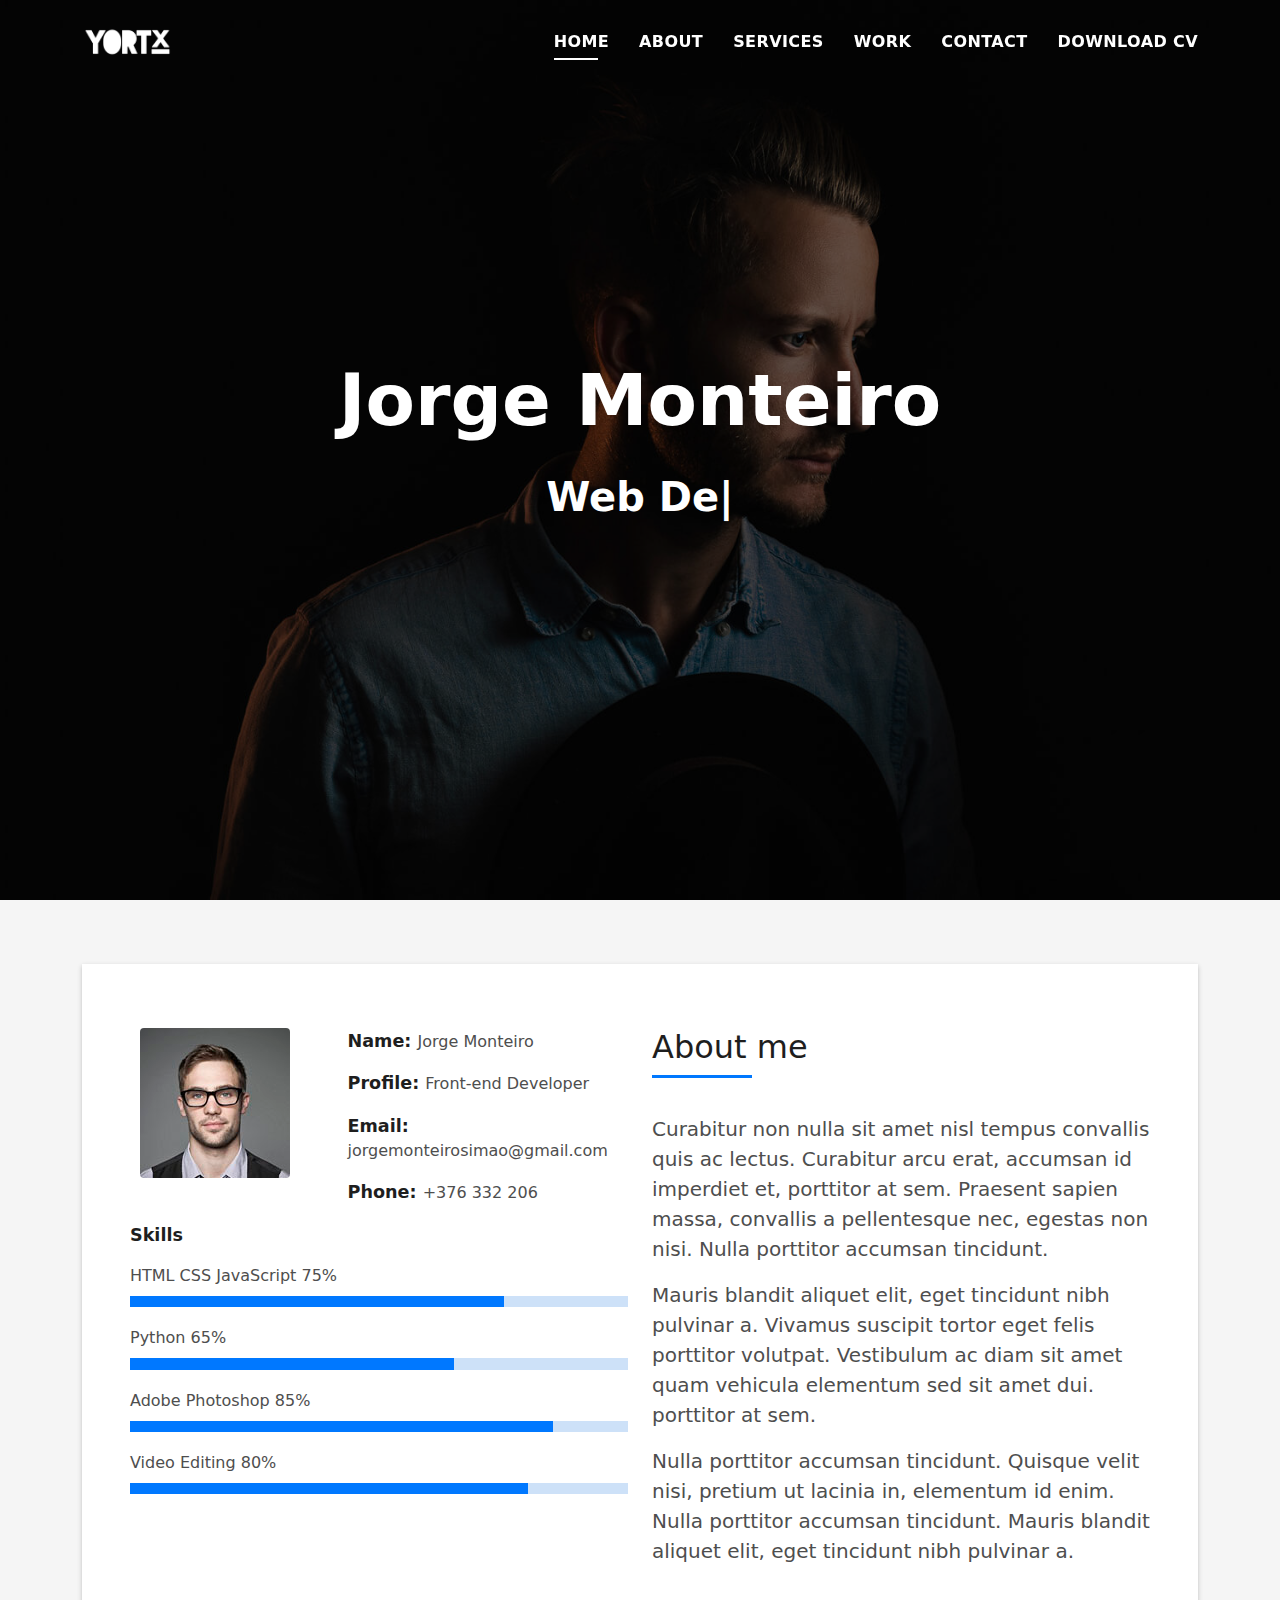
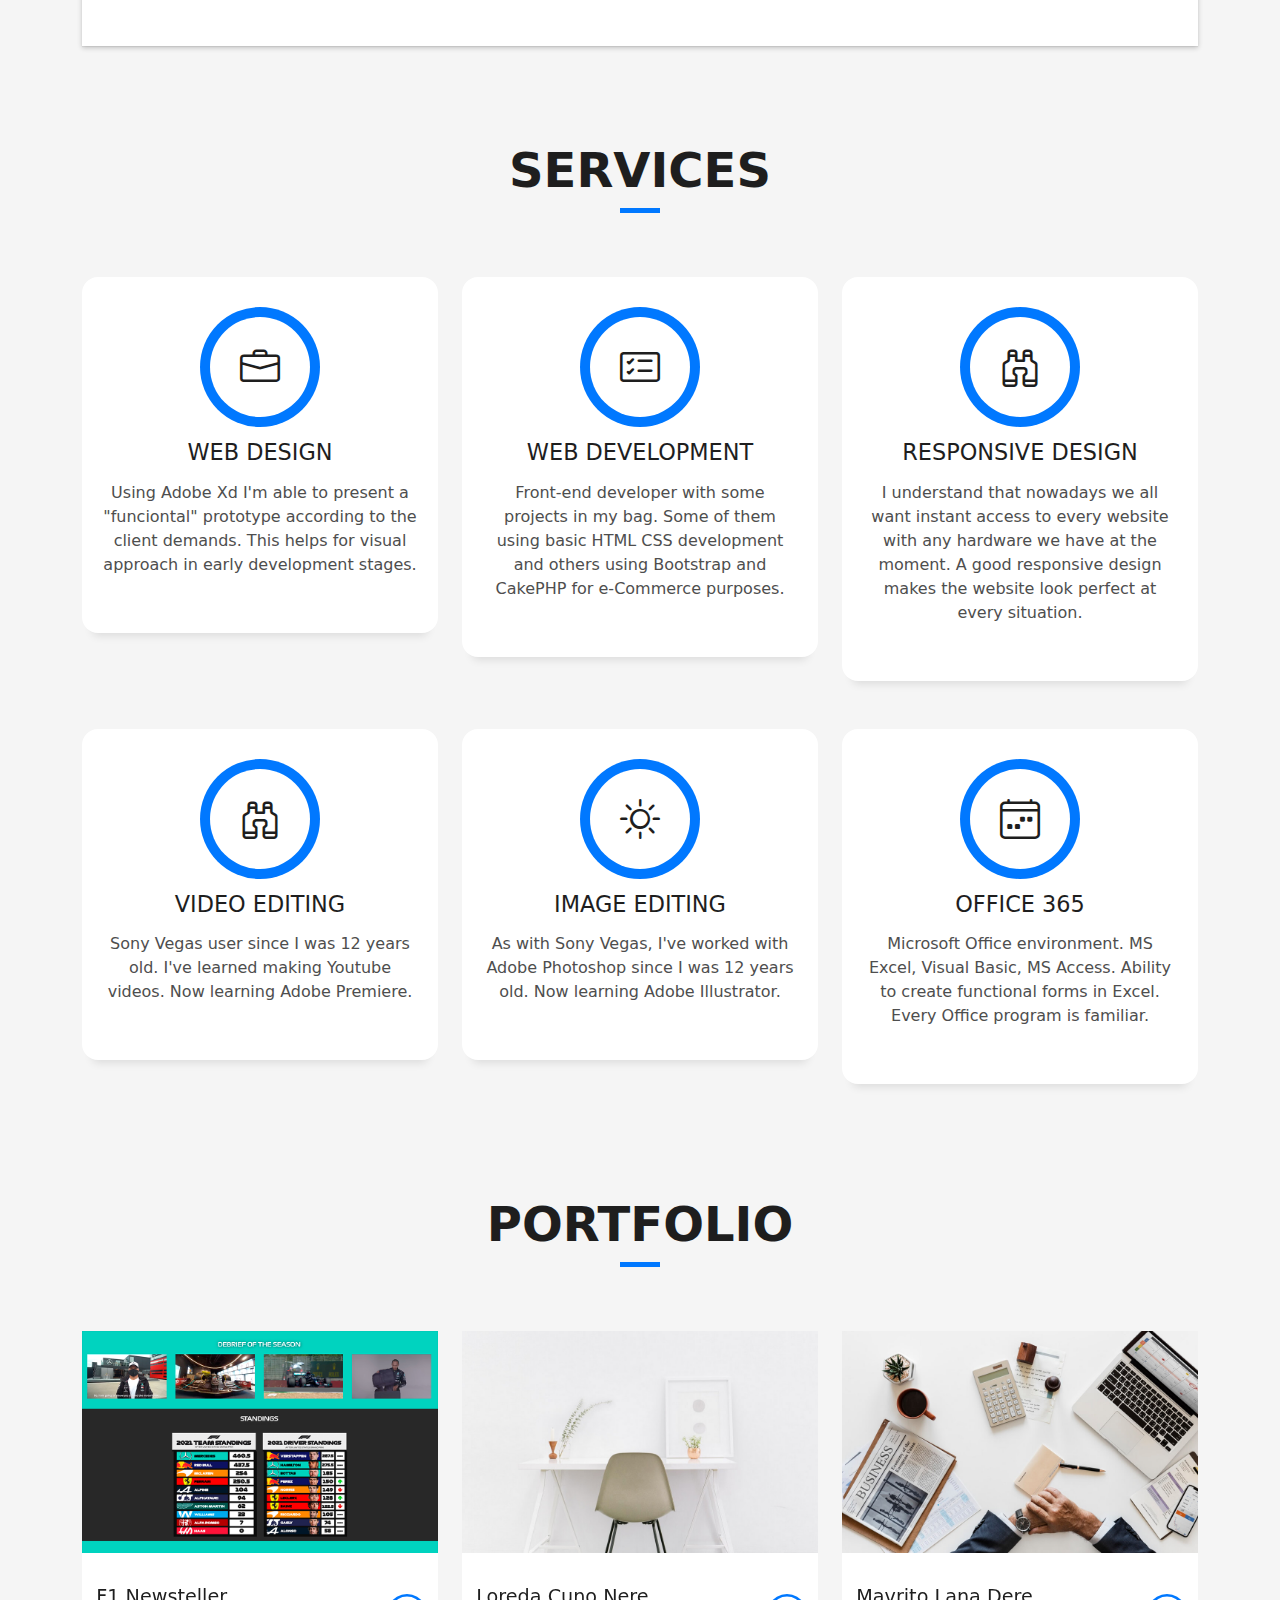
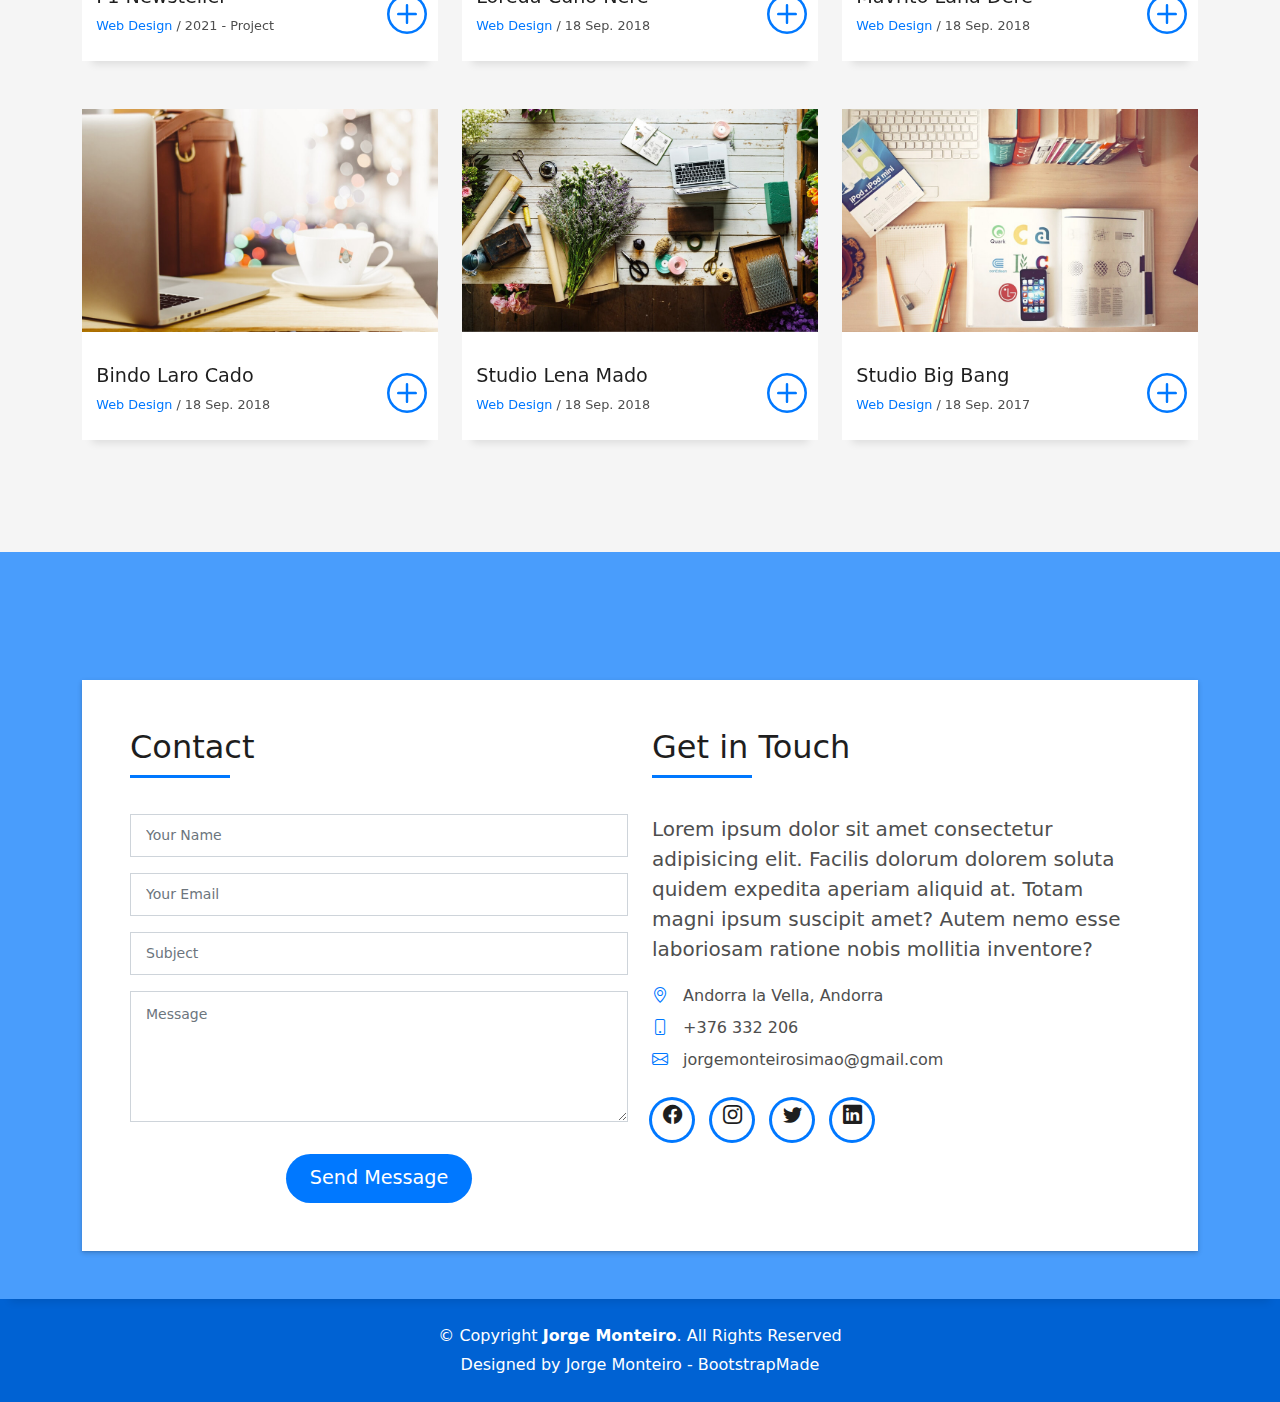
<file: DevFolio/index.html>
<!DOCTYPE html>
<html lang="en">

<head>
  <meta charset="utf-8">
  <meta content="width=device-width, initial-scale=1.0" name="viewport">

  <title>Jorge Monteiro</title>
  <meta content="" name="description">
  <meta content="" name="keywords">

  <!-- Favicons -->
  <link href="assets/img/favicon.png" rel="icon">
  <link href="assets/img/apple-touch-icon.png" rel="apple-touch-icon">

  <!-- Vendor CSS Files -->
  <link href="assets/vendor/bootstrap/css/bootstrap.min.css" rel="stylesheet">
  <link href="assets/vendor/bootstrap-icons/bootstrap-icons.css" rel="stylesheet">
  <link href="assets/vendor/glightbox/css/glightbox.min.css" rel="stylesheet">
  <link href="assets/vendor/swiper/swiper-bundle.min.css" rel="stylesheet">

  <!-- Template Main CSS File -->
  <link href="assets/css/style.css" rel="stylesheet">

  <!-- =======================================================
  * Template Name: DevFolio - v4.7.1
  * Template URL: https://bootstrapmade.com/devfolio-bootstrap-portfolio-html-template/
  * Author: BootstrapMade.com
  * License: https://bootstrapmade.com/license/
  ======================================================== -->
</head>

<body>

  <!-- ======= Header ======= -->
  <header id="header" class="fixed-top">
    <div class="container d-flex align-items-center justify-content-between">

      <h1 class="logo"><a href="index.html"><img src="assets/img/logo-white.png" alt=""></a></h1>
      <!-- Uncomment below if you prefer to use an image logo -->
      <!-- <a href="index.html" class="logo"><img src="assets/img/logo.png" alt="" class="img-fluid"></a>-->

      <nav id="navbar" class="navbar">
        <ul>
          <li><a class="nav-link scrollto active" href="#hero">Home</a></li>
          <li><a class="nav-link scrollto" href="#about">About</a></li>
          <li><a class="nav-link scrollto" href="#services">Services</a></li>
          <li><a class="nav-link scrollto " href="#work">Work</a></li>
          <li><a class="nav-link scrollto" href="#contact">Contact</a></li>
          <li><a class="nav-link" href="cvjms.pdf" download="CV Jorge Monteiro">Download CV</a></li>
        </ul>
        <i class="bi bi-list mobile-nav-toggle"></i>
      </nav><!-- .navbar -->

    </div>
  </header><!-- End Header -->

  <!-- ======= Hero Section ======= -->
  <div id="hero" class="hero route bg-image" style="background-image: url(assets/img/hero-bg.jpg)">
    <div class="overlay-itro"></div>
    <div class="hero-content display-table">
      <div class="table-cell">
        <div class="container">
          <!--<p class="display-6 color-d">Hello, world!</p>-->
          <h1 class="hero-title mb-4">Jorge Monteiro</h1>
          <p class="hero-subtitle"><span class="typed" data-typed-items="Web Developer, UI/UX Design"></span></p>
          <!-- <p class="pt-3"><a class="btn btn-primary btn js-scroll px-4" href="#about" role="button">Learn More</a></p> -->
        </div>
      </div>
    </div>
  </div><!-- End Hero Section -->

  <main id="main">

    <!-- ======= About Section ======= -->
    <section id="about" class="about-mf sect-pt4 route">
      <div class="container">
        <div class="row">
          <div class="col-sm-12">
            <div class="box-shadow-full">
              <div class="row">
                <div class="col-md-6">
                  <div class="row">
                    <div class="col-sm-6 col-md-5">
                      <div class="about-img">
                        <img src="assets/img/testimonial-2.jpg" class="img-fluid rounded b-shadow-a" alt="">
                      </div>
                    </div>
                    <div class="col-sm-6 col-md-7">
                      <div class="about-info">
                        <p><span class="title-s">Name: </span> <span>Jorge Monteiro</span></p>
                        <p><span class="title-s">Profile: </span> <span>Front-end Developer</span></p>
                        <p><span class="title-s">Email: </span> <span>jorgemonteirosimao@gmail.com</span></p>
                        <p><span class="title-s">Phone: </span> <span>+376 332 206</span></p>
                      </div>
                    </div>
                  </div>
                  <div class="skill-mf">
                    <p class="title-s">Skills</p>
                    <span>HTML CSS JavaScript</span> <span class="pull-right">75%</span>
                    <div class="progress">
                      <div class="progress-bar" role="progressbar" style="width: 75%;" aria-valuenow="75" aria-valuemin="0" aria-valuemax="100"></div>
                    </div>
                    <span>Python</span> <span class="pull-right">65%</span>
                    <div class="progress">
                      <div class="progress-bar" role="progressbar" style="width: 65%" aria-valuenow="65" aria-valuemin="0" aria-valuemax="100"></div>
                    </div>
                    <span>Adobe Photoshop</span> <span class="pull-right">85%</span>
                    <div class="progress">
                      <div class="progress-bar" role="progressbar" style="width: 85%" aria-valuenow="85" aria-valuemin="0" aria-valuemax="100"></div>
                    </div>
                    <span>Video Editing</span> <span class="pull-right">80%</span>
                    <div class="progress">
                      <div class="progress-bar" role="progressbar" style="width: 80%" aria-valuenow="80" aria-valuemin="0" aria-valuemax="100"></div>
                    </div>
                  </div>
                </div>
                <div class="col-md-6">
                  <div class="about-me pt-4 pt-md-0">
                    <div class="title-box-2">
                      <h5 class="title-left">
                        About me
                      </h5>
                    </div>
                    <p class="lead">
                      Curabitur non nulla sit amet nisl tempus convallis quis ac lectus. Curabitur arcu erat, accumsan id
                      imperdiet et, porttitor
                      at sem. Praesent sapien massa, convallis a pellentesque nec, egestas non nisi. Nulla
                      porttitor accumsan tincidunt.
                    </p>
                    <p class="lead">
                      Mauris blandit aliquet elit, eget tincidunt nibh pulvinar a. Vivamus suscipit tortor eget felis
                      porttitor volutpat. Vestibulum
                      ac diam sit amet quam vehicula elementum sed sit amet dui. porttitor at sem.
                    </p>
                    <p class="lead">
                      Nulla porttitor accumsan tincidunt. Quisque velit nisi, pretium ut lacinia in, elementum id enim.
                      Nulla porttitor accumsan
                      tincidunt. Mauris blandit aliquet elit, eget tincidunt nibh pulvinar a.
                    </p>
                  </div>
                </div>
              </div>
            </div>
          </div>
        </div>
      </div>
    </section><!-- End About Section -->

    <!-- ======= Services Section ======= -->
    <section id="services" class="services-mf pt-5 route">
      <div class="container">
        <div class="row">
          <div class="col-sm-12">
            <div class="title-box text-center">
              <h3 class="title-a">
                Services
              </h3>
              <div class="line-mf"></div>
            </div>
          </div>
        </div>
        <div class="row">
          <div class="col-md-4">
            <div class="service-box">
              <div class="service-ico">
                <span class="ico-circle"><i class="bi bi-briefcase"></i></span>
              </div>
              <div class="service-content">
                <h2 class="s-title">Web Design</h2>
                <p class="s-description text-center">
                  Using Adobe Xd I'm able to present a "funciontal" prototype according to the client demands. This helps for visual approach in early
                  development stages.
                </p>
              </div>
            </div>
          </div>
          <div class="col-md-4">
            <div class="service-box">
              <div class="service-ico">
                <span class="ico-circle"><i class="bi bi-card-checklist"></i></span>
              </div>
              <div class="service-content">
                <h2 class="s-title">Web Development</h2>
                <p class="s-description text-center">
                  Front-end developer with some projects in my bag. Some of them using basic HTML CSS development and others using Bootstrap and CakePHP
                  for e-Commerce purposes.
                </p>
              </div>
            </div>
          </div>
          <div class="col-md-4">
            <div class="service-box">
              <div class="service-ico">
                <span class="ico-circle"><i class="bi bi-binoculars"></i></span>
              </div>
              <div class="service-content">
                <h2 class="s-title">Responsive Design</h2>
                <p class="s-description text-center">
                  I understand that nowadays we all want instant access to every website with any hardware we have at the moment.
                  A good responsive design makes the website look perfect at every situation.
                </p>
              </div>
            </div>
          </div>
          <div class="col-md-4">
            <div class="service-box">
              <div class="service-ico">
                <span class="ico-circle"><i class="bi bi-binoculars"></i></span>
              </div>
              <div class="service-content">
                <h2 class="s-title">Video Editing</h2>
                <p class="s-description text-center">
                  Sony Vegas user since I was 12 years old. I've learned making Youtube videos. Now learning Adobe Premiere.
                </p>
              </div>
            </div>
          </div>
          <div class="col-md-4">
            <div class="service-box">
              <div class="service-ico">
                <span class="ico-circle"><i class="bi bi-brightness-high"></i></span>
              </div>
              <div class="service-content">
                <h2 class="s-title">Image Editing</h2>
                <p class="s-description text-center">
                  As with Sony Vegas, I've worked with Adobe Photoshop since I was 12 years old. Now learning Adobe Illustrator.
                </p>
              </div>
            </div>
          </div>
          <div class="col-md-4">
            <div class="service-box">
              <div class="service-ico">
                <span class="ico-circle"><i class="bi bi-calendar4-week"></i></span>
              </div>
              <div class="service-content">
                <h2 class="s-title">Office 365</h2>
                <p class="s-description text-center">
                  Microsoft Office environment. MS Excel, Visual Basic, MS Access. Ability to create functional forms in Excel. Every Office program is familiar.
                </p>
              </div>
            </div>
          </div>
        </div>
      </div>
    </section><!-- End Services Section -->

    <!-- ======= Portfolio Section ======= -->
    <section id="work" class="portfolio-mf sect-pt4 route">
      <div class="container">
        <div class="row">
          <div class="col-sm-12">
            <div class="title-box text-center">
              <h3 class="title-a">
                Portfolio
              </h3>
              <div class="line-mf"></div>
            </div>
          </div>
        </div>
        <div class="row">
          <div class="col-md-4">
            <div class="work-box">
              <a href="assets/img/f1.png" data-gallery="portfolioGallery" class="portfolio-lightbox">
                <div class="work-img">
                  <img src="assets/img/f1.png" alt="" class="img-fluid">
                </div>
              </a>
              <div class="work-content">
                <div class="row">
                  <div class="col-sm-8">
                    <h2 class="w-title">F1 Newsteller</h2>
                    <div class="w-more">
                      <span class="w-ctegory">Web Design</span> / <span class="w-date">2021 - Project</span>
                    </div>
                  </div>
                  <div class="col-sm-4">
                    <div class="w-like">
                      <a href="portfolio-details.html"> <span class="bi bi-plus-circle"></span></a>
                    </div>
                  </div>
                </div>
              </div>
            </div>
          </div>
          <div class="col-md-4">
            <div class="work-box">
              <a href="assets/img/work-2.jpg" data-gallery="portfolioGallery" class="portfolio-lightbox">
                <div class="work-img">
                  <img src="assets/img/work-2.jpg" alt="" class="img-fluid">
                </div>
              </a>
              <div class="work-content">
                <div class="row">
                  <div class="col-sm-8">
                    <h2 class="w-title">Loreda Cuno Nere</h2>
                    <div class="w-more">
                      <span class="w-ctegory">Web Design</span> / <span class="w-date">18 Sep. 2018</span>
                    </div>
                  </div>
                  <div class="col-sm-4">
                    <div class="w-like">
                      <a href="portfolio-details.html"> <span class="bi bi-plus-circle"></span></a>
                    </div>
                  </div>
                </div>
              </div>
            </div>
          </div>
          <div class="col-md-4">
            <div class="work-box">
              <a href="assets/img/work-3.jpg" data-gallery="portfolioGallery" class="portfolio-lightbox">
                <div class="work-img">
                  <img src="assets/img/work-3.jpg" alt="" class="img-fluid">
                </div>
              </a>
              <div class="work-content">
                <div class="row">
                  <div class="col-sm-8">
                    <h2 class="w-title">Mavrito Lana Dere</h2>
                    <div class="w-more">
                      <span class="w-ctegory">Web Design</span> / <span class="w-date">18 Sep. 2018</span>
                    </div>
                  </div>
                  <div class="col-sm-4">
                    <div class="w-like">
                      <a href="portfolio-details.html"> <span class="bi bi-plus-circle"></span></a>
                    </div>
                  </div>
                </div>
              </div>
            </div>
          </div>
          <div class="col-md-4">
            <div class="work-box">
              <a href="assets/img/work-4.jpg" data-gallery="portfolioGallery" class="portfolio-lightbox">
                <div class="work-img">
                  <img src="assets/img/work-4.jpg" alt="" class="img-fluid">
                </div>
              </a>
              <div class="work-content">
                <div class="row">
                  <div class="col-sm-8">
                    <h2 class="w-title">Bindo Laro Cado</h2>
                    <div class="w-more">
                      <span class="w-ctegory">Web Design</span> / <span class="w-date">18 Sep. 2018</span>
                    </div>
                  </div>
                  <div class="col-sm-4">
                    <div class="w-like">
                      <a href="portfolio-details.html"> <span class="bi bi-plus-circle"></span></a>
                    </div>
                  </div>
                </div>
              </div>
            </div>
          </div>
          <div class="col-md-4">
            <div class="work-box">
              <a href="assets/img/work-5.jpg" data-gallery="portfolioGallery" class="portfolio-lightbox">
                <div class="work-img">
                  <img src="assets/img/work-5.jpg" alt="" class="img-fluid">
                </div>
              </a>
              <div class="work-content">
                <div class="row">
                  <div class="col-sm-8">
                    <h2 class="w-title">Studio Lena Mado</h2>
                    <div class="w-more">
                      <span class="w-ctegory">Web Design</span> / <span class="w-date">18 Sep. 2018</span>
                    </div>
                  </div>
                  <div class="col-sm-4">
                    <div class="w-like">
                      <a href="portfolio-details.html"> <span class="bi bi-plus-circle"></span></a>
                    </div>
                  </div>
                </div>
              </div>
            </div>
          </div>
          <div class="col-md-4">
            <div class="work-box">
              <a href="assets/img/work-6.jpg" data-gallery="portfolioGallery" class="portfolio-lightbox">
                <div class="work-img">
                  <img src="assets/img/work-6.jpg" alt="" class="img-fluid">
                </div>
              </a>
              <div class="work-content">
                <div class="row">
                  <div class="col-sm-8">
                    <h2 class="w-title">Studio Big Bang</h2>
                    <div class="w-more">
                      <span class="w-ctegory">Web Design</span> / <span class="w-date">18 Sep. 2017</span>
                    </div>
                  </div>
                  <div class="col-sm-4">
                    <div class="w-like">
                      <a href="portfolio-details.html"> <span class="bi bi-plus-circle"></span></a>
                    </div>
                  </div>
                </div>
              </div>
            </div>
          </div>

        </div>
      </div>
    </section><!-- End Portfolio Section -->
    
    <!-- ======= Contact Section ======= -->
    <section id="contact" class="paralax-mf footer-paralax bg-image sect-mt4 route" style="background-image: url(assets/img/overlay-bg.jpg)">
      <div class="overlay-mf"></div>
      <div class="container">
        <div class="row">
          <div class="col-sm-12">
            <div class="contact-mf">
              <div id="contact" class="box-shadow-full">
                <div class="row">
                  <div class="col-md-6">
                    <div class="title-box-2">
                      <h5 class="title-left">
                        Contact
                      </h5>
                    </div>
                    <div>
                      <form action="forms/contact.php" method="post" role="form" class="php-email-form">
                        <div class="row">
                          <div class="col-md-12 mb-3">
                            <div class="form-group">
                              <input type="text" name="name" class="form-control" id="name" placeholder="Your Name" required>
                            </div>
                          </div>
                          <div class="col-md-12 mb-3">
                            <div class="form-group">
                              <input type="email" class="form-control" name="email" id="email" placeholder="Your Email" required>
                            </div>
                          </div>
                          <div class="col-md-12 mb-3">
                            <div class="form-group">
                              <input type="text" class="form-control" name="subject" id="subject" placeholder="Subject" required>
                            </div>
                          </div>
                          <div class="col-md-12">
                            <div class="form-group">
                              <textarea class="form-control" name="message" rows="5" placeholder="Message" required></textarea>
                            </div>
                          </div>
                          <div class="col-md-12 text-center my-3">
                            <div class="loading">Loading</div>
                            <div class="error-message"></div>
                            <div class="sent-message">Your message has been sent. Thank you!</div>
                          </div>
                          <div class="col-md-12 text-center">
                            <button type="submit" class="button button-a button-big button-rouded">Send Message</button>
                          </div>
                        </div>
                      </form>
                    </div>
                  </div>
                  <div class="col-md-6">
                    <div class="title-box-2 pt-4 pt-md-0">
                      <h5 class="title-left">
                        Get in Touch
                      </h5>
                    </div>
                    <div class="more-info">
                      <p class="lead">
                        Lorem ipsum dolor sit amet consectetur adipisicing elit. Facilis dolorum dolorem soluta quidem
                        expedita aperiam aliquid at.
                        Totam magni ipsum suscipit amet? Autem nemo esse laboriosam ratione nobis
                        mollitia inventore?
                      </p>
                      <ul class="list-ico">
                        <li><span class="bi bi-geo-alt"></span> Andorra la Vella, Andorra</li>
                        <li><span class="bi bi-phone"></span> +376 332 206</li>
                        <li><span class="bi bi-envelope"></span> jorgemonteirosimao@gmail.com</li>
                      </ul>
                    </div>
                    <div class="socials">
                      <ul>
                        <li><a href=""><span class="ico-circle"><i class="bi bi-facebook"></i></span></a></li>
                        <li><a href=""><span class="ico-circle"><i class="bi bi-instagram"></i></span></a></li>
                        <li><a href=""><span class="ico-circle"><i class="bi bi-twitter"></i></span></a></li>
                        <li><a href=""><span class="ico-circle"><i class="bi bi-linkedin"></i></span></a></li>
                      </ul>
                    </div>
                  </div>
                </div>
              </div>
            </div>
          </div>
        </div>
      </div>
    </section><!-- End Contact Section -->

  </main><!-- End #main -->

  <!-- ======= Footer ======= -->
  <footer>
    <div class="container">
      <div class="row">
        <div class="col-sm-12">
          <div class="copyright-box">
            <p class="copyright">&copy; Copyright <strong>Jorge Monteiro</strong>. All Rights Reserved</p>
            <div class="credits">
              <!--
              All the links in the footer should remain intact.
              You can delete the links only if you purchased the pro version.
              Licensing information: https://bootstrapmade.com/license/
              Purchase the pro version with working PHP/AJAX contact form: https://bootstrapmade.com/buy/?theme=DevFolio
            -->
              Designed by Jorge Monteiro - BootstrapMade
            </div>
          </div>
        </div>
      </div>
    </div>
  </footer><!-- End  Footer -->

  <div id="preloader"></div>
  <a href="#" class="back-to-top d-flex align-items-center justify-content-center"><i class="bi bi-arrow-up-short"></i></a>

  <!-- Vendor JS Files -->
  <script src="assets/vendor/purecounter/purecounter.js"></script>
  <script src="assets/vendor/bootstrap/js/bootstrap.bundle.min.js"></script>
  <script src="assets/vendor/glightbox/js/glightbox.min.js"></script>
  <script src="assets/vendor/swiper/swiper-bundle.min.js"></script>
  <script src="assets/vendor/typed.js/typed.min.js"></script>
  <script src="assets/vendor/php-email-form/validate.js"></script>

  <!-- Template Main JS File -->
  <script src="assets/js/main.js"></script>

</body>

</html>
</file>
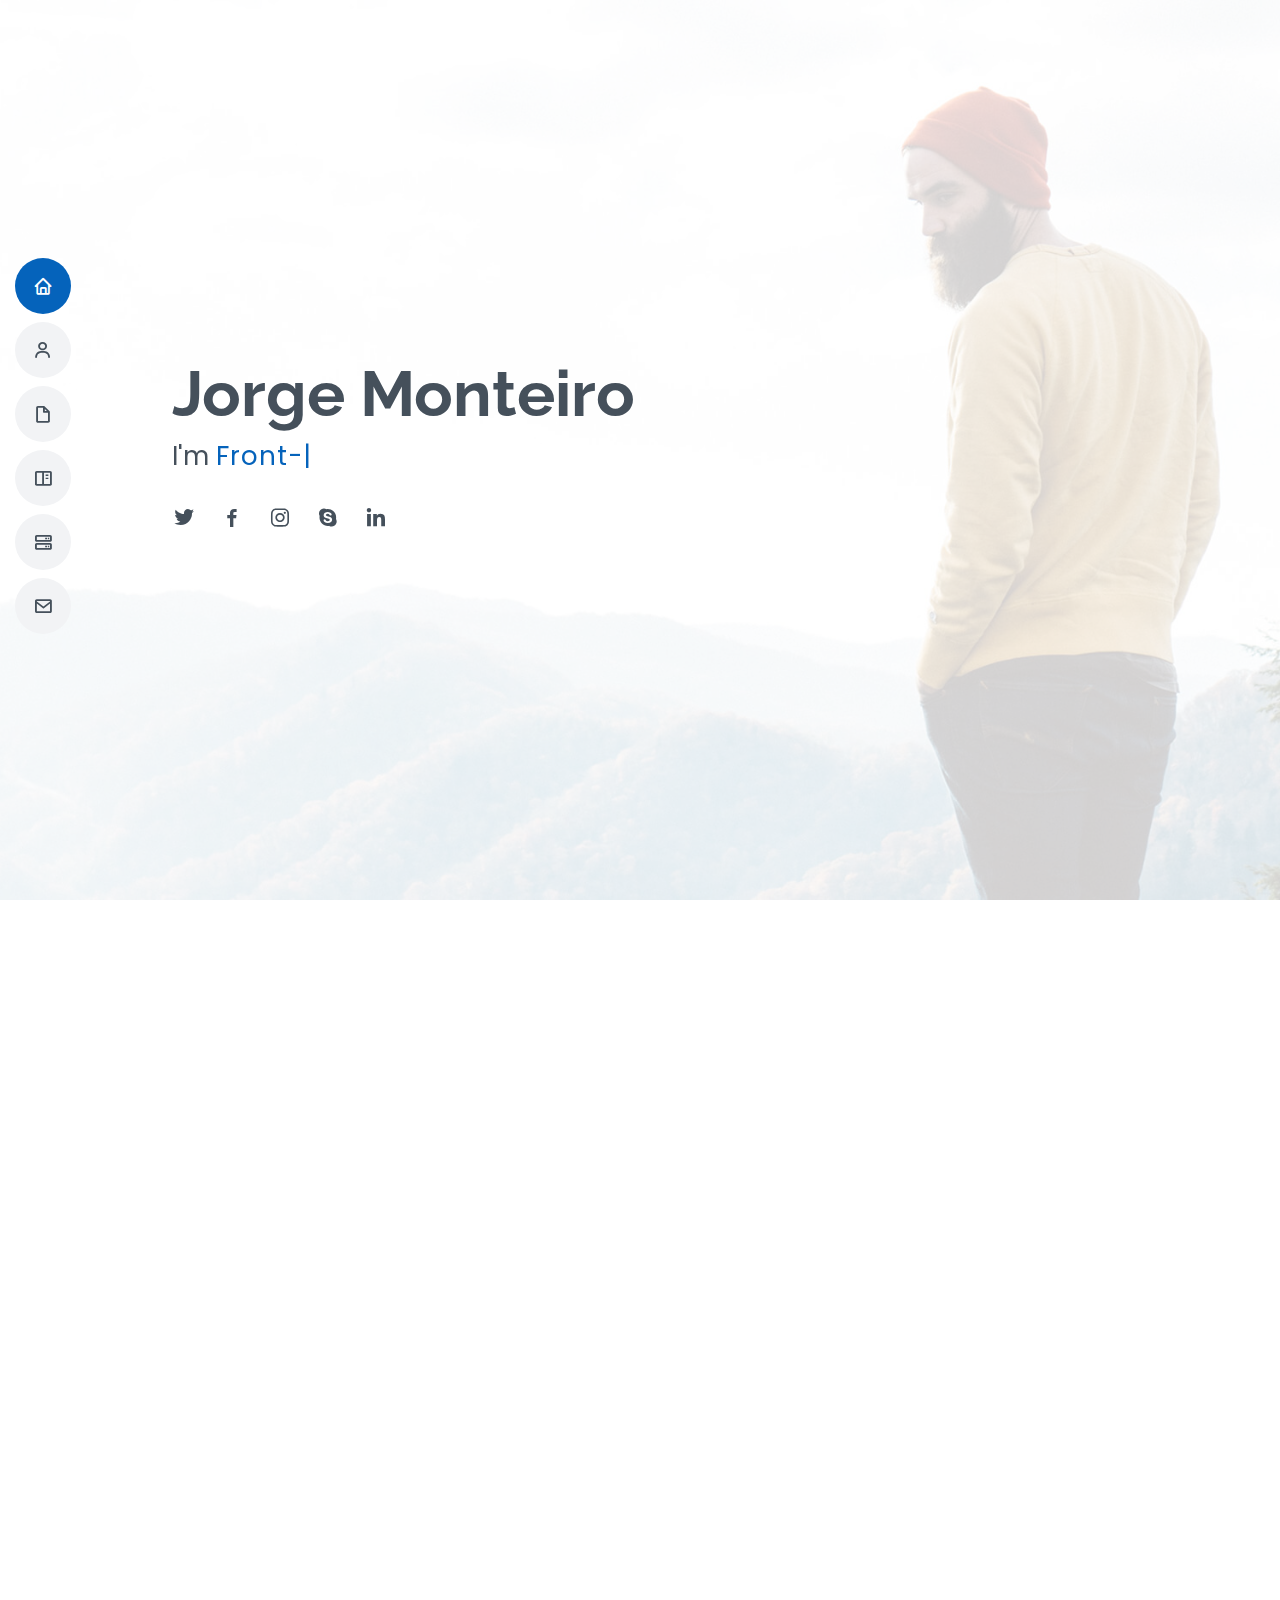
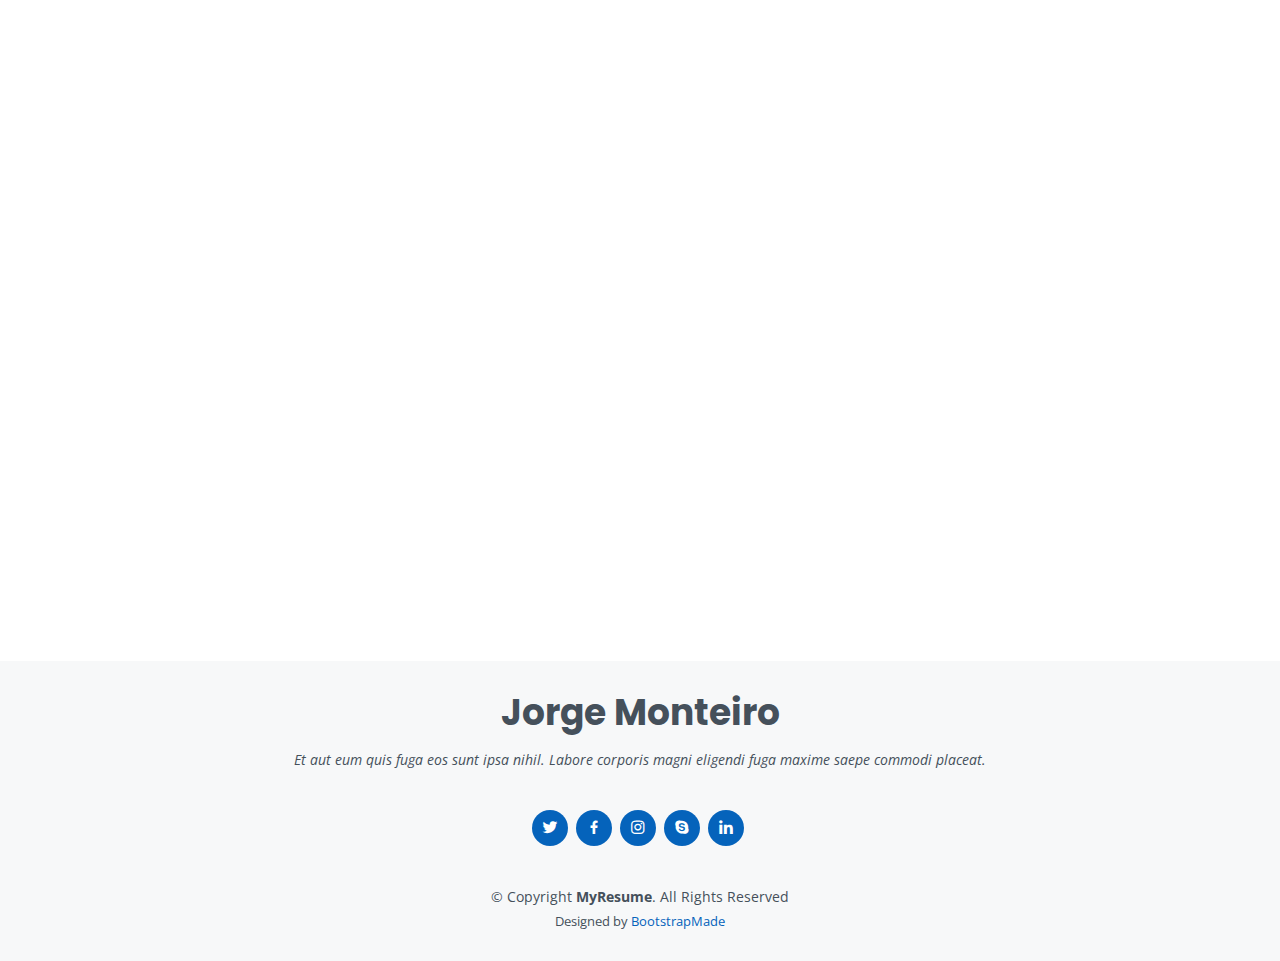
<file: MyResume/index.html>
<!DOCTYPE html>
<html lang="en">

<head>
  <meta charset="utf-8">
  <meta content="width=device-width, initial-scale=1.0" name="viewport">

  <title>Jorge Monteiro</title>
  <meta content="" name="description">
  <meta content="" name="keywords">

  <!-- Favicons -->
  <link href="assets/img/favicon.png" rel="icon">
  <link href="assets/img/apple-touch-icon.png" rel="apple-touch-icon">

  <!-- Google Fonts -->
  <link href="https://fonts.googleapis.com/css?family=Open+Sans:300,300i,400,400i,600,600i,700,700i|Raleway:300,300i,400,400i,500,500i,600,600i,700,700i|Poppins:300,300i,400,400i,500,500i,600,600i,700,700i" rel="stylesheet">

  <!-- Vendor CSS Files -->
  <link href="assets/vendor/aos/aos.css" rel="stylesheet">
  <link href="assets/vendor/bootstrap/css/bootstrap.min.css" rel="stylesheet">
  <link href="assets/vendor/bootstrap-icons/bootstrap-icons.css" rel="stylesheet">
  <link href="assets/vendor/boxicons/css/boxicons.min.css" rel="stylesheet">
  <link href="assets/vendor/glightbox/css/glightbox.min.css" rel="stylesheet">
  <link href="assets/vendor/swiper/swiper-bundle.min.css" rel="stylesheet">

  <!-- Template Main CSS File -->
  <link href="assets/css/style.css" rel="stylesheet">

  <!-- =======================================================
  * Template Name: MyResume - v4.7.0
  * Template URL: https://bootstrapmade.com/free-html-bootstrap-template-my-resume/
  * Author: BootstrapMade.com
  * License: https://bootstrapmade.com/license/
  ======================================================== -->
</head>

<body>

  <!-- ======= Mobile nav toggle button ======= -->
  <!-- <button type="button" class="mobile-nav-toggle d-xl-none"><i class="bi bi-list mobile-nav-toggle"></i></button> -->
  <i class="bi bi-list mobile-nav-toggle d-xl-none"></i>
  <!-- ======= Header ======= -->
  <header id="header" class="d-flex flex-column justify-content-center">

    <nav id="navbar" class="navbar nav-menu">
      <ul>
        <li><a href="#hero" class="nav-link scrollto active"><i class="bx bx-home"></i> <span>Home</span></a></li>
        <li><a href="#about" class="nav-link scrollto"><i class="bx bx-user"></i> <span>About</span></a></li>
        <li><a href="#resume" class="nav-link scrollto"><i class="bx bx-file-blank"></i> <span>Resume</span></a></li>
        <li><a href="#portfolio" class="nav-link scrollto"><i class="bx bx-book-content"></i> <span>Portfolio</span></a></li>
        <li><a href="#services" class="nav-link scrollto"><i class="bx bx-server"></i> <span>Services</span></a></li>
        <li><a href="#contact" class="nav-link scrollto"><i class="bx bx-envelope"></i> <span>Contact</span></a></li>
      </ul>
    </nav><!-- .nav-menu -->

  </header><!-- End Header -->

  <!-- ======= Hero Section ======= -->
  <section id="hero" class="d-flex flex-column justify-content-center">
    <div class="container" data-aos="zoom-in" data-aos-delay="100">
      <h1>Jorge Monteiro</h1>
      <p>I'm <span class="typed" data-typed-items="Front-end Web Developer"></span></p>
      <div class="social-links">
        <a href="#" class="twitter"><i class="bx bxl-twitter"></i></a>
        <a href="#" class="facebook"><i class="bx bxl-facebook"></i></a>
        <a href="#" class="instagram"><i class="bx bxl-instagram"></i></a>
        <a href="#" class="google-plus"><i class="bx bxl-skype"></i></a>
        <a href="#" class="linkedin"><i class="bx bxl-linkedin"></i></a>
      </div>
    </div>
  </section><!-- End Hero -->

  <main id="main">

    <!-- ======= About Section ======= -->
    <section id="about" class="about">
      <div class="container" data-aos="fade-up">

        <div class="section-title">
          <h2>About</h2>
          <p>Magnam dolores commodi suscipit. Necessitatibus eius consequatur ex aliquid fuga eum quidem. Sit sint consectetur velit. Quisquam quos quisquam cupiditate. Et nemo qui impedit suscipit alias ea. Quia fugiat sit in iste officiis commodi quidem hic quas.</p>
        </div>

        <div class="row">
          <div class="col-lg-4">
            <img src="assets/img/profile-img.jpg" class="img-fluid" alt="">
          </div>
          <div class="col-lg-8 pt-4 pt-lg-0 content">
            <h3>UI/UX Designer &amp; Web Developer.</h3>
            <p class="fst-italic">
              Lorem ipsum dolor sit amet, consectetur adipiscing elit, sed do eiusmod tempor incididunt ut labore et dolore
              magna aliqua.
            </p>
            <div class="row">
              <div class="col-lg-6">
                <ul>
                  <li><i class="bi bi-chevron-right"></i> <strong>Birthday:</strong> <span>1 May 1995</span></li>
                  <li><i class="bi bi-chevron-right"></i> <strong>Website:</strong> <span>www.example.com</span></li>
                  <li><i class="bi bi-chevron-right"></i> <strong>Phone:</strong> <span>+123 456 7890</span></li>
                  <li><i class="bi bi-chevron-right"></i> <strong>City:</strong> <span>New York, USA</span></li>
                </ul>
              </div>
              <div class="col-lg-6">
                <ul>
                  <li><i class="bi bi-chevron-right"></i> <strong>Age:</strong> <span>30</span></li>
                  <li><i class="bi bi-chevron-right"></i> <strong>Degree:</strong> <span>Master</span></li>
                  <li><i class="bi bi-chevron-right"></i> <strong>PhEmailone:</strong> <span>email@example.com</span></li>
                  <li><i class="bi bi-chevron-right"></i> <strong>Freelance:</strong> <span>Available</span></li>
                </ul>
              </div>
            </div>
            <p>
              Officiis eligendi itaque labore et dolorum mollitia officiis optio vero. Quisquam sunt adipisci omnis et ut. Nulla accusantium dolor incidunt officia tempore. Et eius omnis.
              Cupiditate ut dicta maxime officiis quidem quia. Sed et consectetur qui quia repellendus itaque neque. Aliquid amet quidem ut quaerat cupiditate. Ab et eum qui repellendus omnis culpa magni laudantium dolores.
            </p>
          </div>
        </div>

      </div>
    </section><!-- End About Section -->

    <!-- ======= Facts Section ======= -->
    <section id="facts" class="facts">
      <div class="container" data-aos="fade-up">

        <div class="section-title">
          <h2>Facts</h2>
          <p>Magnam dolores commodi suscipit. Necessitatibus eius consequatur ex aliquid fuga eum quidem. Sit sint consectetur velit. Quisquam quos quisquam cupiditate. Et nemo qui impedit suscipit alias ea. Quia fugiat sit in iste officiis commodi quidem hic quas.</p>
        </div>

        <div class="row">

          <div class="col-lg-3 col-md-6">
            <div class="count-box">
              <i class="bi bi-emoji-smile"></i>
              <span data-purecounter-start="0" data-purecounter-end="232" data-purecounter-duration="1" class="purecounter"></span>
              <p>Happy Clients</p>
            </div>
          </div>

          <div class="col-lg-3 col-md-6 mt-5 mt-md-0">
            <div class="count-box">
              <i class="bi bi-journal-richtext"></i>
              <span data-purecounter-start="0" data-purecounter-end="521" data-purecounter-duration="1" class="purecounter"></span>
              <p>Projects</p>
            </div>
          </div>

          <div class="col-lg-3 col-md-6 mt-5 mt-lg-0">
            <div class="count-box">
              <i class="bi bi-headset"></i>
              <span data-purecounter-start="0" data-purecounter-end="1463" data-purecounter-duration="1" class="purecounter"></span>
              <p>Hours Of Support</p>
            </div>
          </div>

          <div class="col-lg-3 col-md-6 mt-5 mt-lg-0">
            <div class="count-box">
              <i class="bi bi-award"></i>
              <span data-purecounter-start="0" data-purecounter-end="25" data-purecounter-duration="1" class="purecounter"></span>
              <p>Awards</p>
            </div>
          </div>

        </div>

      </div>
    </section><!-- End Facts Section -->

    <!-- ======= Skills Section ======= -->
    <section id="skills" class="skills section-bg">
      <div class="container" data-aos="fade-up">

        <div class="section-title">
          <h2>Skills</h2>
          <p>Magnam dolores commodi suscipit. Necessitatibus eius consequatur ex aliquid fuga eum quidem. Sit sint consectetur velit. Quisquam quos quisquam cupiditate. Et nemo qui impedit suscipit alias ea. Quia fugiat sit in iste officiis commodi quidem hic quas.</p>
        </div>

        <div class="row skills-content">

          <div class="col-lg-6">

            <div class="progress">
              <span class="skill">HTML <i class="val">100%</i></span>
              <div class="progress-bar-wrap">
                <div class="progress-bar" role="progressbar" aria-valuenow="100" aria-valuemin="0" aria-valuemax="100"></div>
              </div>
            </div>

            <div class="progress">
              <span class="skill">CSS <i class="val">90%</i></span>
              <div class="progress-bar-wrap">
                <div class="progress-bar" role="progressbar" aria-valuenow="90" aria-valuemin="0" aria-valuemax="100"></div>
              </div>
            </div>

            <div class="progress">
              <span class="skill">JavaScript <i class="val">75%</i></span>
              <div class="progress-bar-wrap">
                <div class="progress-bar" role="progressbar" aria-valuenow="75" aria-valuemin="0" aria-valuemax="100"></div>
              </div>
            </div>

          </div>

          <div class="col-lg-6">

            <div class="progress">
              <span class="skill">PHP <i class="val">80%</i></span>
              <div class="progress-bar-wrap">
                <div class="progress-bar" role="progressbar" aria-valuenow="80" aria-valuemin="0" aria-valuemax="100"></div>
              </div>
            </div>

            <div class="progress">
              <span class="skill">WordPress/CMS <i class="val">90%</i></span>
              <div class="progress-bar-wrap">
                <div class="progress-bar" role="progressbar" aria-valuenow="90" aria-valuemin="0" aria-valuemax="100"></div>
              </div>
            </div>

            <div class="progress">
              <span class="skill">Photoshop <i class="val">55%</i></span>
              <div class="progress-bar-wrap">
                <div class="progress-bar" role="progressbar" aria-valuenow="55" aria-valuemin="0" aria-valuemax="100"></div>
              </div>
            </div>

          </div>

        </div>

      </div>
    </section><!-- End Skills Section -->

    <!-- ======= Resume Section ======= -->
    <section id="resume" class="resume">
      <div class="container" data-aos="fade-up">

        <div class="section-title">
          <h2>Resume</h2>
          <p>Magnam dolores commodi suscipit. Necessitatibus eius consequatur ex aliquid fuga eum quidem. Sit sint consectetur velit. Quisquam quos quisquam cupiditate. Et nemo qui impedit suscipit alias ea. Quia fugiat sit in iste officiis commodi quidem hic quas.</p>
        </div>

        <div class="row">
          <div class="col-lg-6">
            <h3 class="resume-title">Sumary</h3>
            <div class="resume-item pb-0">
              <h4>Brandon Johnson</h4>
              <p><em>Innovative and deadline-driven Graphic Designer with 3+ years of experience designing and developing user-centered digital/print marketing material from initial concept to final, polished deliverable.</em></p>
              <ul>
                <li>Portland par 127,Orlando, FL</li>
                <li>(123) 456-7891</li>
                <li>alice.barkley@example.com</li>
              </ul>
            </div>

            <h3 class="resume-title">Education</h3>
            <div class="resume-item">
              <h4>Master of Fine Arts &amp; Graphic Design</h4>
              <h5>2015 - 2016</h5>
              <p><em>Rochester Institute of Technology, Rochester, NY</em></p>
              <p>Qui deserunt veniam. Et sed aliquam labore tempore sed quisquam iusto autem sit. Ea vero voluptatum qui ut dignissimos deleniti nerada porti sand markend</p>
            </div>
            <div class="resume-item">
              <h4>Bachelor of Fine Arts &amp; Graphic Design</h4>
              <h5>2010 - 2014</h5>
              <p><em>Rochester Institute of Technology, Rochester, NY</em></p>
              <p>Quia nobis sequi est occaecati aut. Repudiandae et iusto quae reiciendis et quis Eius vel ratione eius unde vitae rerum voluptates asperiores voluptatem Earum molestiae consequatur neque etlon sader mart dila</p>
            </div>
          </div>
          <div class="col-lg-6">
            <h3 class="resume-title">Professional Experience</h3>
            <div class="resume-item">
              <h4>Senior graphic design specialist</h4>
              <h5>2019 - Present</h5>
              <p><em>Experion, New York, NY </em></p>
              <ul>
                <li>Lead in the design, development, and implementation of the graphic, layout, and production communication materials</li>
                <li>Delegate tasks to the 7 members of the design team and provide counsel on all aspects of the project. </li>
                <li>Supervise the assessment of all graphic materials in order to ensure quality and accuracy of the design</li>
                <li>Oversee the efficient use of production project budgets ranging from $2,000 - $25,000</li>
              </ul>
            </div>
            <div class="resume-item">
              <h4>Graphic design specialist</h4>
              <h5>2017 - 2018</h5>
              <p><em>Stepping Stone Advertising, New York, NY</em></p>
              <ul>
                <li>Developed numerous marketing programs (logos, brochures,infographics, presentations, and advertisements).</li>
                <li>Managed up to 5 projects or tasks at a given time while under pressure</li>
                <li>Recommended and consulted with clients on the most appropriate graphic design</li>
                <li>Created 4+ design presentations and proposals a month for clients and account managers</li>
              </ul>
            </div>
          </div>
        </div>

      </div>
    </section><!-- End Resume Section -->

    <!-- ======= Portfolio Section ======= -->
    <section id="portfolio" class="portfolio section-bg">
      <div class="container" data-aos="fade-up">

        <div class="section-title">
          <h2>Portfolio</h2>
          <p>Magnam dolores commodi suscipit. Necessitatibus eius consequatur ex aliquid fuga eum quidem. Sit sint consectetur velit. Quisquam quos quisquam cupiditate. Et nemo qui impedit suscipit alias ea. Quia fugiat sit in iste officiis commodi quidem hic quas.</p>
        </div>

        <div class="row">
          <div class="col-lg-12 d-flex justify-content-center" data-aos="fade-up" data-aos-delay="100">
            <ul id="portfolio-flters">
              <li data-filter="*" class="filter-active">All</li>
              <li data-filter=".filter-app">App</li>
              <li data-filter=".filter-card">Card</li>
              <li data-filter=".filter-web">Web</li>
            </ul>
          </div>
        </div>

        <div class="row portfolio-container" data-aos="fade-up" data-aos-delay="200">

          <div class="col-lg-4 col-md-6 portfolio-item filter-app">
            <div class="portfolio-wrap">
              <img src="assets/img/portfolio/portfolio-1.jpg" class="img-fluid" alt="">
              <div class="portfolio-info">
                <h4>App 1</h4>
                <p>App</p>
                <div class="portfolio-links">
                  <a href="assets/img/portfolio/portfolio-1.jpg" data-gallery="portfolioGallery" class="portfolio-lightbox" title="App 1"><i class="bx bx-plus"></i></a>
                  <a href="portfolio-details.html" class="portfolio-details-lightbox" data-glightbox="type: external" title="Portfolio Details"><i class="bx bx-link"></i></a>
                </div>
              </div>
            </div>
          </div>

          <div class="col-lg-4 col-md-6 portfolio-item filter-web">
            <div class="portfolio-wrap">
              <img src="assets/img/portfolio/portfolio-2.jpg" class="img-fluid" alt="">
              <div class="portfolio-info">
                <h4>Web 3</h4>
                <p>Web</p>
                <div class="portfolio-links">
                  <a href="assets/img/portfolio/portfolio-2.jpg" data-gallery="portfolioGallery" class="portfolio-lightbox" title="Web 3"><i class="bx bx-plus"></i></a>
                  <a href="portfolio-details.html" class="portfolio-details-lightbox" data-glightbox="type: external" title="Portfolio Details"><i class="bx bx-link"></i></a>
                </div>
              </div>
            </div>
          </div>

          <div class="col-lg-4 col-md-6 portfolio-item filter-app">
            <div class="portfolio-wrap">
              <img src="assets/img/portfolio/portfolio-3.jpg" class="img-fluid" alt="">
              <div class="portfolio-info">
                <h4>App 2</h4>
                <p>App</p>
                <div class="portfolio-links">
                  <a href="assets/img/portfolio/portfolio-3.jpg" data-gallery="portfolioGallery" class="portfolio-lightbox" title="App 2"><i class="bx bx-plus"></i></a>
                  <a href="portfolio-details.html" class="portfolio-details-lightbox" data-glightbox="type: external" title="Portfolio Details"><i class="bx bx-link"></i></a>
                </div>
              </div>
            </div>
          </div>

          <div class="col-lg-4 col-md-6 portfolio-item filter-card">
            <div class="portfolio-wrap">
              <img src="assets/img/portfolio/portfolio-4.jpg" class="img-fluid" alt="">
              <div class="portfolio-info">
                <h4>Card 2</h4>
                <p>Card</p>
                <div class="portfolio-links">
                  <a href="assets/img/portfolio/portfolio-4.jpg" data-gallery="portfolioGallery" class="portfolio-lightbox" title="Card 2"><i class="bx bx-plus"></i></a>
                  <a href="portfolio-details.html" class="portfolio-details-lightbox" data-glightbox="type: external" title="Portfolio Details"><i class="bx bx-link"></i></a>
                </div>
              </div>
            </div>
          </div>

          <div class="col-lg-4 col-md-6 portfolio-item filter-web">
            <div class="portfolio-wrap">
              <img src="assets/img/portfolio/portfolio-5.jpg" class="img-fluid" alt="">
              <div class="portfolio-info">
                <h4>Web 2</h4>
                <p>Web</p>
                <div class="portfolio-links">
                  <a href="assets/img/portfolio/portfolio-5.jpg" data-gallery="portfolioGallery" class="portfolio-lightbox" title="Web 2"><i class="bx bx-plus"></i></a>
                  <a href="portfolio-details.html" class="portfolio-details-lightbox" data-glightbox="type: external" title="Portfolio Details"><i class="bx bx-link"></i></a>
                </div>
              </div>
            </div>
          </div>

          <div class="col-lg-4 col-md-6 portfolio-item filter-app">
            <div class="portfolio-wrap">
              <img src="assets/img/portfolio/portfolio-6.jpg" class="img-fluid" alt="">
              <div class="portfolio-info">
                <h4>App 3</h4>
                <p>App</p>
                <div class="portfolio-links">
                  <a href="assets/img/portfolio/portfolio-6.jpg" data-gallery="portfolioGallery" class="portfolio-lightbox" title="App 3"><i class="bx bx-plus"></i></a>
                  <a href="portfolio-details.html" class="portfolio-details-lightbox" data-glightbox="type: external" title="Portfolio Details"><i class="bx bx-link"></i></a>
                </div>
              </div>
            </div>
          </div>

          <div class="col-lg-4 col-md-6 portfolio-item filter-card">
            <div class="portfolio-wrap">
              <img src="assets/img/portfolio/portfolio-7.jpg" class="img-fluid" alt="">
              <div class="portfolio-info">
                <h4>Card 1</h4>
                <p>Card</p>
                <div class="portfolio-links">
                  <a href="assets/img/portfolio/portfolio-7.jpg" data-gallery="portfolioGallery" class="portfolio-lightbox" title="Card 1"><i class="bx bx-plus"></i></a>
                  <a href="portfolio-details.html" class="portfolio-details-lightbox" data-glightbox="type: external" title="Portfolio Details"><i class="bx bx-link"></i></a>
                </div>
              </div>
            </div>
          </div>

          <div class="col-lg-4 col-md-6 portfolio-item filter-card">
            <div class="portfolio-wrap">
              <img src="assets/img/portfolio/portfolio-8.jpg" class="img-fluid" alt="">
              <div class="portfolio-info">
                <h4>Card 3</h4>
                <p>Card</p>
                <div class="portfolio-links">
                  <a href="assets/img/portfolio/portfolio-8.jpg" data-gallery="portfolioGallery" class="portfolio-lightbox" title="Card 3"><i class="bx bx-plus"></i></a>
                  <a href="portfolio-details.html" class="portfolio-details-lightbox" data-glightbox="type: external" title="Portfolio Details"><i class="bx bx-link"></i></a>
                </div>
              </div>
            </div>
          </div>

          <div class="col-lg-4 col-md-6 portfolio-item filter-web">
            <div class="portfolio-wrap">
              <img src="assets/img/portfolio/portfolio-9.jpg" class="img-fluid" alt="">
              <div class="portfolio-info">
                <h4>Web 3</h4>
                <p>Web</p>
                <div class="portfolio-links">
                  <a href="assets/img/portfolio/portfolio-9.jpg" data-gallery="portfolioGallery" class="portfolio-lightbox" title="Web 3"><i class="bx bx-plus"></i></a>
                  <a href="portfolio-details.html" class="portfolio-details-lightbox" data-glightbox="type: external" title="Portfolio Details"><i class="bx bx-link"></i></a>
                </div>
              </div>
            </div>
          </div>

        </div>

      </div>
    </section><!-- End Portfolio Section -->

    <!-- ======= Services Section ======= -->
    <section id="services" class="services">
      <div class="container" data-aos="fade-up">

        <div class="section-title">
          <h2>Services</h2>
          <p>Magnam dolores commodi suscipit. Necessitatibus eius consequatur ex aliquid fuga eum quidem. Sit sint consectetur velit. Quisquam quos quisquam cupiditate. Et nemo qui impedit suscipit alias ea. Quia fugiat sit in iste officiis commodi quidem hic quas.</p>
        </div>

        <div class="row">

          <div class="col-lg-4 col-md-6 d-flex align-items-stretch" data-aos="zoom-in" data-aos-delay="100">
            <div class="icon-box iconbox-blue">
              <div class="icon">
                <svg width="100" height="100" viewBox="0 0 600 600" xmlns="http://www.w3.org/2000/svg">
                  <path stroke="none" stroke-width="0" fill="#f5f5f5" d="M300,521.0016835830174C376.1290562159157,517.8887921683347,466.0731472004068,529.7835943286574,510.70327084640275,468.03025145048787C554.3714126377745,407.6079735673963,508.03601936045806,328.9844924480964,491.2728898941984,256.3432110539036C474.5976632858925,184.082847569629,479.9380746630129,96.60480741107993,416.23090153303,58.64404602377083C348.86323505073057,18.502131276798302,261.93793281208167,40.57373210992963,193.5410806939664,78.93577620505333C130.42746243093433,114.334589627462,98.30271207620316,179.96522072025542,76.75703585869454,249.04625023123273C51.97151888228291,328.5150500222984,13.704378332031375,421.85034740162234,66.52175969318436,486.19268352777647C119.04800174914682,550.1803526380478,217.28368757567262,524.383925680826,300,521.0016835830174"></path>
                </svg>
                <i class="bx bxl-dribbble"></i>
              </div>
              <h4><a href="">Lorem Ipsum</a></h4>
              <p>Voluptatum deleniti atque corrupti quos dolores et quas molestias excepturi</p>
            </div>
          </div>

          <div class="col-lg-4 col-md-6 d-flex align-items-stretch mt-4 mt-md-0" data-aos="zoom-in" data-aos-delay="200">
            <div class="icon-box iconbox-orange ">
              <div class="icon">
                <svg width="100" height="100" viewBox="0 0 600 600" xmlns="http://www.w3.org/2000/svg">
                  <path stroke="none" stroke-width="0" fill="#f5f5f5" d="M300,582.0697525312426C382.5290701553225,586.8405444964366,449.9789794690241,525.3245884688669,502.5850820975895,461.55621195738473C556.606425686781,396.0723002908107,615.8543463187945,314.28637112970534,586.6730223649479,234.56875336149918C558.9533121215079,158.8439757836574,454.9685369536778,164.00468322053177,381.49747125262974,130.76875717737553C312.15926192815925,99.40240125094834,248.97055460311594,18.661163978235184,179.8680185752513,50.54337015887873C110.5421016452524,82.52863877960104,119.82277516462835,180.83849132639028,109.12597500060166,256.43424936330496C100.08760227029461,320.3096726198365,92.17705696193138,384.0621239912766,124.79988738764834,439.7174275375508C164.83382741302287,508.01625554203684,220.96474134820875,577.5009287672846,300,582.0697525312426"></path>
                </svg>
                <i class="bx bx-file"></i>
              </div>
              <h4><a href="">Sed Perspiciatis</a></h4>
              <p>Duis aute irure dolor in reprehenderit in voluptate velit esse cillum dolore</p>
            </div>
          </div>

          <div class="col-lg-4 col-md-6 d-flex align-items-stretch mt-4 mt-lg-0" data-aos="zoom-in" data-aos-delay="300">
            <div class="icon-box iconbox-pink">
              <div class="icon">
                <svg width="100" height="100" viewBox="0 0 600 600" xmlns="http://www.w3.org/2000/svg">
                  <path stroke="none" stroke-width="0" fill="#f5f5f5" d="M300,541.5067337569781C382.14930387511276,545.0595476570109,479.8736841581634,548.3450877840088,526.4010558755058,480.5488172755941C571.5218469581645,414.80211281144784,517.5187510058486,332.0715597781072,496.52539010469104,255.14436215662573C477.37192572678356,184.95920475031193,473.57363656557914,105.61284051026155,413.0603344069578,65.22779650032875C343.27470386102294,18.654635553484475,251.2091493199835,5.337323636656869,175.0934190732945,40.62881213300186C97.87086631185822,76.43348514350839,51.98124368387456,156.15599469081315,36.44837278890362,239.84606092416172C21.716077023791087,319.22268207091537,43.775223500013084,401.1760424656574,96.891909868211,461.97329694683043C147.22146801428983,519.5804099606455,223.5754009179313,538.201503339737,300,541.5067337569781"></path>
                </svg>
                <i class="bx bx-tachometer"></i>
              </div>
              <h4><a href="">Magni Dolores</a></h4>
              <p>Excepteur sint occaecat cupidatat non proident, sunt in culpa qui officia</p>
            </div>
          </div>

          <div class="col-lg-4 col-md-6 d-flex align-items-stretch mt-4" data-aos="zoom-in" data-aos-delay="100">
            <div class="icon-box iconbox-yellow">
              <div class="icon">
                <svg width="100" height="100" viewBox="0 0 600 600" xmlns="http://www.w3.org/2000/svg">
                  <path stroke="none" stroke-width="0" fill="#f5f5f5" d="M300,503.46388370962813C374.79870501325706,506.71871716319447,464.8034551963731,527.1746412648533,510.4981551193396,467.86667711651364C555.9287308511215,408.9015244558933,512.6030010748507,327.5744911775523,490.211057578863,256.5855673507754C471.097692560561,195.9906835881958,447.69079081568157,138.11976852964426,395.19560036434837,102.3242989838813C329.3053358748298,57.3949838291264,248.02791733380457,8.279543830951368,175.87071277845988,42.242879143198664C103.41431057327972,76.34704239035025,93.79494320519305,170.9812938413882,81.28167332365135,250.07896920659033C70.17666984294237,320.27484674793965,64.84698225790005,396.69656628748305,111.28512138212992,450.4950937839243C156.20124167950087,502.5303643271138,231.32542653798444,500.4755392045468,300,503.46388370962813"></path>
                </svg>
                <i class="bx bx-layer"></i>
              </div>
              <h4><a href="">Nemo Enim</a></h4>
              <p>At vero eos et accusamus et iusto odio dignissimos ducimus qui blanditiis</p>
            </div>
          </div>

          <div class="col-lg-4 col-md-6 d-flex align-items-stretch mt-4" data-aos="zoom-in" data-aos-delay="200">
            <div class="icon-box iconbox-red">
              <div class="icon">
                <svg width="100" height="100" viewBox="0 0 600 600" xmlns="http://www.w3.org/2000/svg">
                  <path stroke="none" stroke-width="0" fill="#f5f5f5" d="M300,532.3542879108572C369.38199826031484,532.3153073249985,429.10787420159085,491.63046689027357,474.5244479745417,439.17860296908856C522.8885846962883,383.3225815378663,569.1668002868075,314.3205725914397,550.7432151929288,242.7694973846089C532.6665558377875,172.5657663291529,456.2379748765914,142.6223662098291,390.3689995646985,112.34683881706744C326.66090330228417,83.06452184765237,258.84405631176094,53.51806209861945,193.32584062364296,78.48882559362697C121.61183558270385,105.82097193414197,62.805066853699245,167.19869350419734,48.57481801355237,242.6138429142374C34.843463184063346,315.3850353017275,76.69343916112496,383.4422959591041,125.22947124332185,439.3748458443577C170.7312796277747,491.8107796887764,230.57421082200815,532.3932930995766,300,532.3542879108572"></path>
                </svg>
                <i class="bx bx-slideshow"></i>
              </div>
              <h4><a href="">Dele Cardo</a></h4>
              <p>Quis consequatur saepe eligendi voluptatem consequatur dolor consequuntur</p>
            </div>
          </div>

          <div class="col-lg-4 col-md-6 d-flex align-items-stretch mt-4" data-aos="zoom-in" data-aos-delay="300">
            <div class="icon-box iconbox-teal">
              <div class="icon">
                <svg width="100" height="100" viewBox="0 0 600 600" xmlns="http://www.w3.org/2000/svg">
                  <path stroke="none" stroke-width="0" fill="#f5f5f5" d="M300,566.797414625762C385.7384707136149,576.1784315230908,478.7894351017131,552.8928747891023,531.9192734346935,484.94944893311C584.6109503024035,417.5663521118492,582.489472248146,322.67544863468447,553.9536738515405,242.03673114598146C529.1557734026468,171.96086150256528,465.24506316201064,127.66468636344209,395.9583748389544,100.7403814666027C334.2173773831606,76.7482773500951,269.4350130405921,84.62216499799875,207.1952322260088,107.2889140133804C132.92018162631612,134.33871894543012,41.79353780512637,160.00259165414826,22.644507872594943,236.69541883565114C3.319112789854554,314.0945973066697,72.72355303640163,379.243833228382,124.04198916343866,440.3218312028393C172.9286146004772,498.5055451809895,224.45579914871206,558.5317968840102,300,566.797414625762"></path>
                </svg>
                <i class="bx bx-arch"></i>
              </div>
              <h4><a href="">Divera Don</a></h4>
              <p>Modi nostrum vel laborum. Porro fugit error sit minus sapiente sit aspernatur</p>
            </div>
          </div>

        </div>

      </div>
    </section><!-- End Services Section -->

    <!-- ======= Testimonials Section ======= -->
    <section id="testimonials" class="testimonials section-bg">
      <div class="container" data-aos="fade-up">

        <div class="section-title">
          <h2>Testimonials</h2>
        </div>

        <div class="testimonials-slider swiper" data-aos="fade-up" data-aos-delay="100">
          <div class="swiper-wrapper">

            <div class="swiper-slide">
              <div class="testimonial-item">
                <img src="assets/img/testimonials/testimonials-1.jpg" class="testimonial-img" alt="">
                <h3>Saul Goodman</h3>
                <h4>Ceo &amp; Founder</h4>
                <p>
                  <i class="bx bxs-quote-alt-left quote-icon-left"></i>
                  Proin iaculis purus consequat sem cure digni ssim donec porttitora entum suscipit rhoncus. Accusantium quam, ultricies eget id, aliquam eget nibh et. Maecen aliquam, risus at semper.
                  <i class="bx bxs-quote-alt-right quote-icon-right"></i>
                </p>
              </div>
            </div><!-- End testimonial item -->

            <div class="swiper-slide">
              <div class="testimonial-item">
                <img src="assets/img/testimonials/testimonials-2.jpg" class="testimonial-img" alt="">
                <h3>Sara Wilsson</h3>
                <h4>Designer</h4>
                <p>
                  <i class="bx bxs-quote-alt-left quote-icon-left"></i>
                  Export tempor illum tamen malis malis eram quae irure esse labore quem cillum quid cillum eram malis quorum velit fore eram velit sunt aliqua noster fugiat irure amet legam anim culpa.
                  <i class="bx bxs-quote-alt-right quote-icon-right"></i>
                </p>
              </div>
            </div><!-- End testimonial item -->

            <div class="swiper-slide">
              <div class="testimonial-item">
                <img src="assets/img/testimonials/testimonials-3.jpg" class="testimonial-img" alt="">
                <h3>Jena Karlis</h3>
                <h4>Store Owner</h4>
                <p>
                  <i class="bx bxs-quote-alt-left quote-icon-left"></i>
                  Enim nisi quem export duis labore cillum quae magna enim sint quorum nulla quem veniam duis minim tempor labore quem eram duis noster aute amet eram fore quis sint minim.
                  <i class="bx bxs-quote-alt-right quote-icon-right"></i>
                </p>
              </div>
            </div><!-- End testimonial item -->

            <div class="swiper-slide">
              <div class="testimonial-item">
                <img src="assets/img/testimonials/testimonials-4.jpg" class="testimonial-img" alt="">
                <h3>Matt Brandon</h3>
                <h4>Freelancer</h4>
                <p>
                  <i class="bx bxs-quote-alt-left quote-icon-left"></i>
                  Fugiat enim eram quae cillum dolore dolor amet nulla culpa multos export minim fugiat minim velit minim dolor enim duis veniam ipsum anim magna sunt elit fore quem dolore labore illum veniam.
                  <i class="bx bxs-quote-alt-right quote-icon-right"></i>
                </p>
              </div>
            </div><!-- End testimonial item -->

            <div class="swiper-slide">
              <div class="testimonial-item">
                <img src="assets/img/testimonials/testimonials-5.jpg" class="testimonial-img" alt="">
                <h3>John Larson</h3>
                <h4>Entrepreneur</h4>
                <p>
                  <i class="bx bxs-quote-alt-left quote-icon-left"></i>
                  Quis quorum aliqua sint quem legam fore sunt eram irure aliqua veniam tempor noster veniam enim culpa labore duis sunt culpa nulla illum cillum fugiat legam esse veniam culpa fore nisi cillum quid.
                  <i class="bx bxs-quote-alt-right quote-icon-right"></i>
                </p>
              </div>
            </div><!-- End testimonial item -->

          </div>
          <div class="swiper-pagination"></div>
        </div>

      </div>
    </section><!-- End Testimonials Section -->

    <!-- ======= Contact Section ======= -->
    <section id="contact" class="contact">
      <div class="container" data-aos="fade-up">

        <div class="section-title">
          <h2>Contact</h2>
        </div>

        <div class="row mt-1">

          <div class="col-lg-4">
            <div class="info">
              <div class="address">
                <i class="bi bi-geo-alt"></i>
                <h4>Location:</h4>
                <p>Andorra la Vella, Andorra</p>
              </div>

              <div class="email">
                <i class="bi bi-envelope"></i>
                <h4>Email:</h4>
                <p>jorgemonteirosimao@gmail.com</p>
              </div>

              <div class="phone">
                <i class="bi bi-phone"></i>
                <h4>Call:</h4>
                <p>+376 332 206</p>
              </div>

            </div>

          </div>

          <div class="col-lg-8 mt-5 mt-lg-0">

            <form action="forms/contact.php" method="post" role="form" class="php-email-form">
              <div class="row">
                <div class="col-md-6 form-group">
                  <input type="text" name="name" class="form-control" id="name" placeholder="Your Name" required>
                </div>
                <div class="col-md-6 form-group mt-3 mt-md-0">
                  <input type="email" class="form-control" name="email" id="email" placeholder="Your Email" required>
                </div>
              </div>
              <div class="form-group mt-3">
                <input type="text" class="form-control" name="subject" id="subject" placeholder="Subject" required>
              </div>
              <div class="form-group mt-3">
                <textarea class="form-control" name="message" rows="5" placeholder="Message" required></textarea>
              </div>
              <div class="my-3">
                <div class="loading">Loading</div>
                <div class="error-message"></div>
                <div class="sent-message">Your message has been sent. Thank you!</div>
              </div>
              <div class="text-center"><button type="submit">Send Message</button></div>
            </form>

          </div>

        </div>

      </div>
    </section><!-- End Contact Section -->

  </main><!-- End #main -->

  <!-- ======= Footer ======= -->
  <footer id="footer">
    <div class="container">
      <h3>Jorge Monteiro</h3>
      <p>Et aut eum quis fuga eos sunt ipsa nihil. Labore corporis magni eligendi fuga maxime saepe commodi placeat.</p>
      <div class="social-links">
        <a href="#" class="twitter"><i class="bx bxl-twitter"></i></a>
        <a href="#" class="facebook"><i class="bx bxl-facebook"></i></a>
        <a href="#" class="instagram"><i class="bx bxl-instagram"></i></a>
        <a href="#" class="google-plus"><i class="bx bxl-skype"></i></a>
        <a href="#" class="linkedin"><i class="bx bxl-linkedin"></i></a>
      </div>
      <div class="copyright">
        &copy; Copyright <strong><span>MyResume</span></strong>. All Rights Reserved
      </div>
      <div class="credits">
        <!-- All the links in the footer should remain intact. -->
        <!-- You can delete the links only if you purchased the pro version. -->
        <!-- Licensing information: [license-url] -->
        <!-- Purchase the pro version with working PHP/AJAX contact form: https://bootstrapmade.com/free-html-bootstrap-template-my-resume/ -->
        Designed by <a href="https://bootstrapmade.com/">BootstrapMade</a>
      </div>
    </div>
  </footer><!-- End Footer -->

  <div id="preloader"></div>
  <a href="#" class="back-to-top d-flex align-items-center justify-content-center"><i class="bi bi-arrow-up-short"></i></a>

  <!-- Vendor JS Files -->
  <script src="assets/vendor/purecounter/purecounter.js"></script>
  <script src="assets/vendor/aos/aos.js"></script>
  <script src="assets/vendor/bootstrap/js/bootstrap.bundle.min.js"></script>
  <script src="assets/vendor/glightbox/js/glightbox.min.js"></script>
  <script src="assets/vendor/isotope-layout/isotope.pkgd.min.js"></script>
  <script src="assets/vendor/swiper/swiper-bundle.min.js"></script>
  <script src="assets/vendor/typed.js/typed.min.js"></script>
  <script src="assets/vendor/waypoints/noframework.waypoints.js"></script>
  <script src="assets/vendor/php-email-form/validate.js"></script>

  <!-- Template Main JS File -->
  <script src="assets/js/main.js"></script>

</body>

</html>
</file>
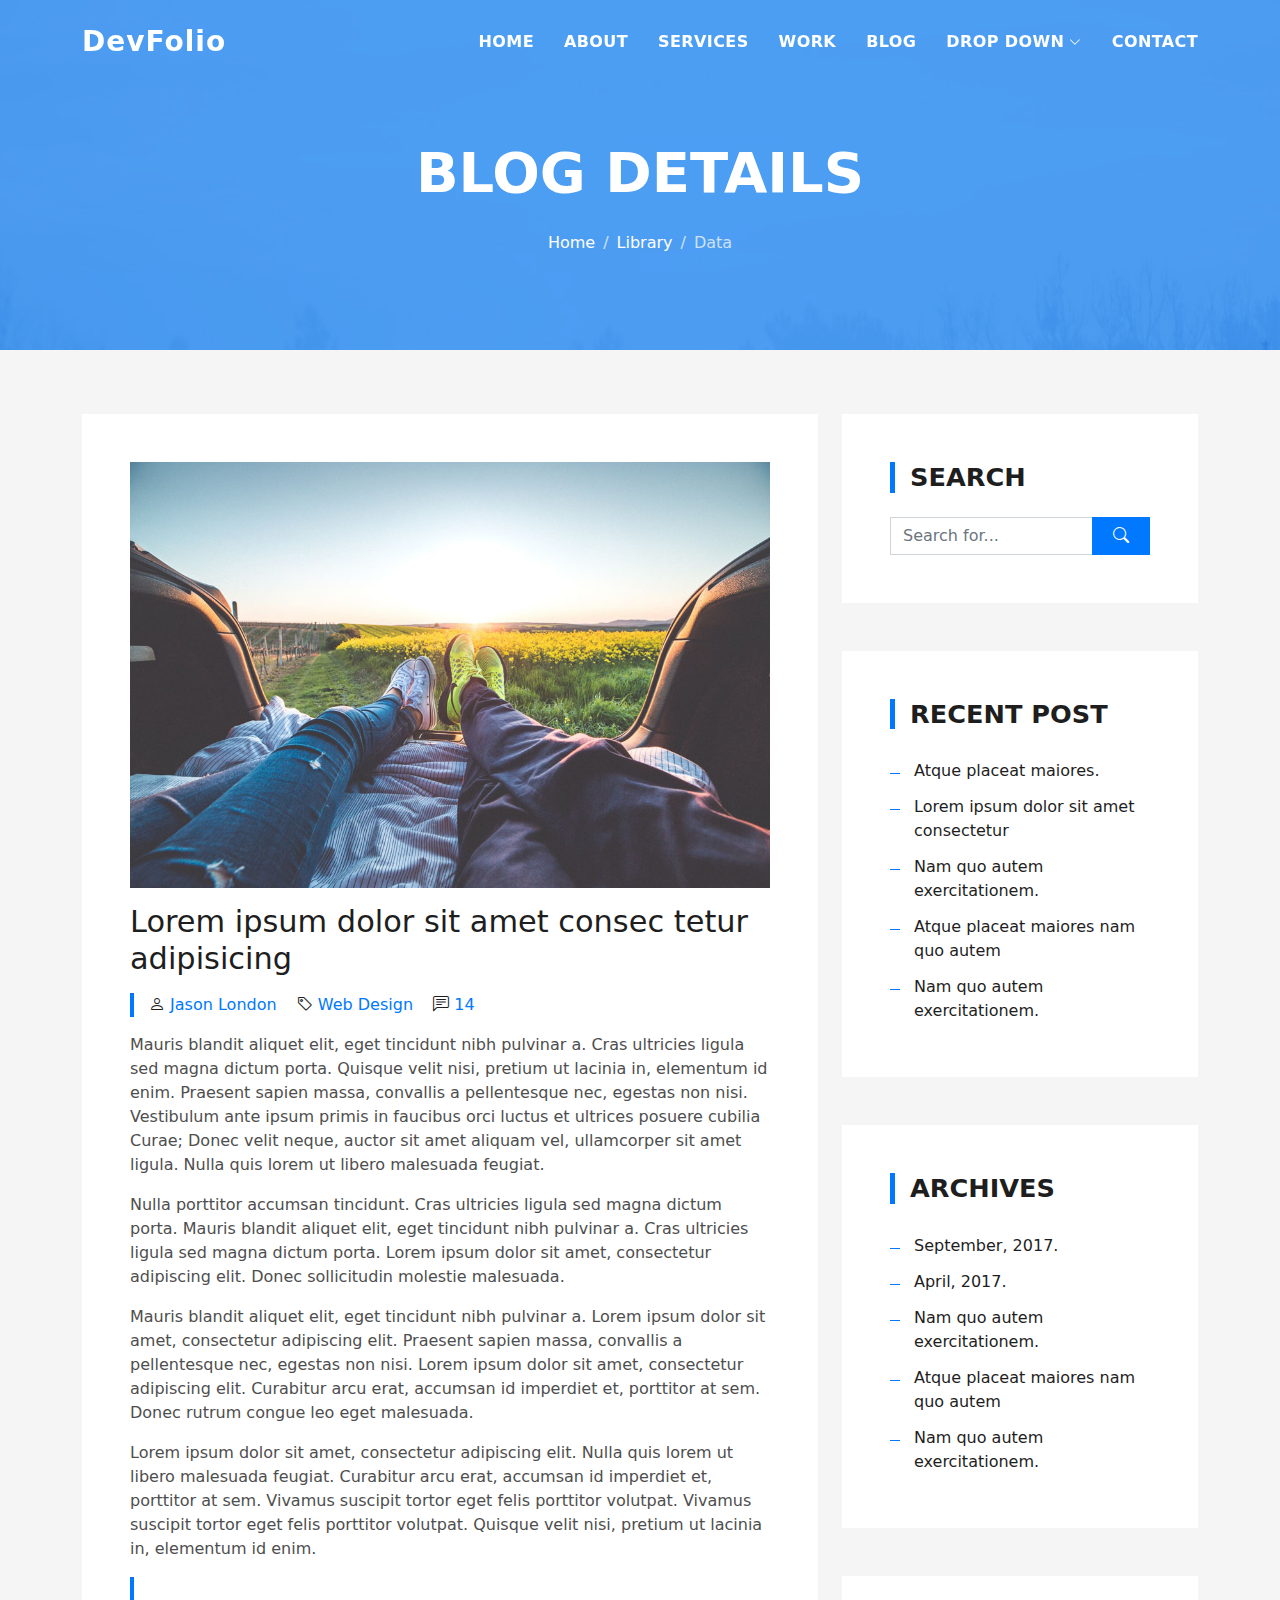
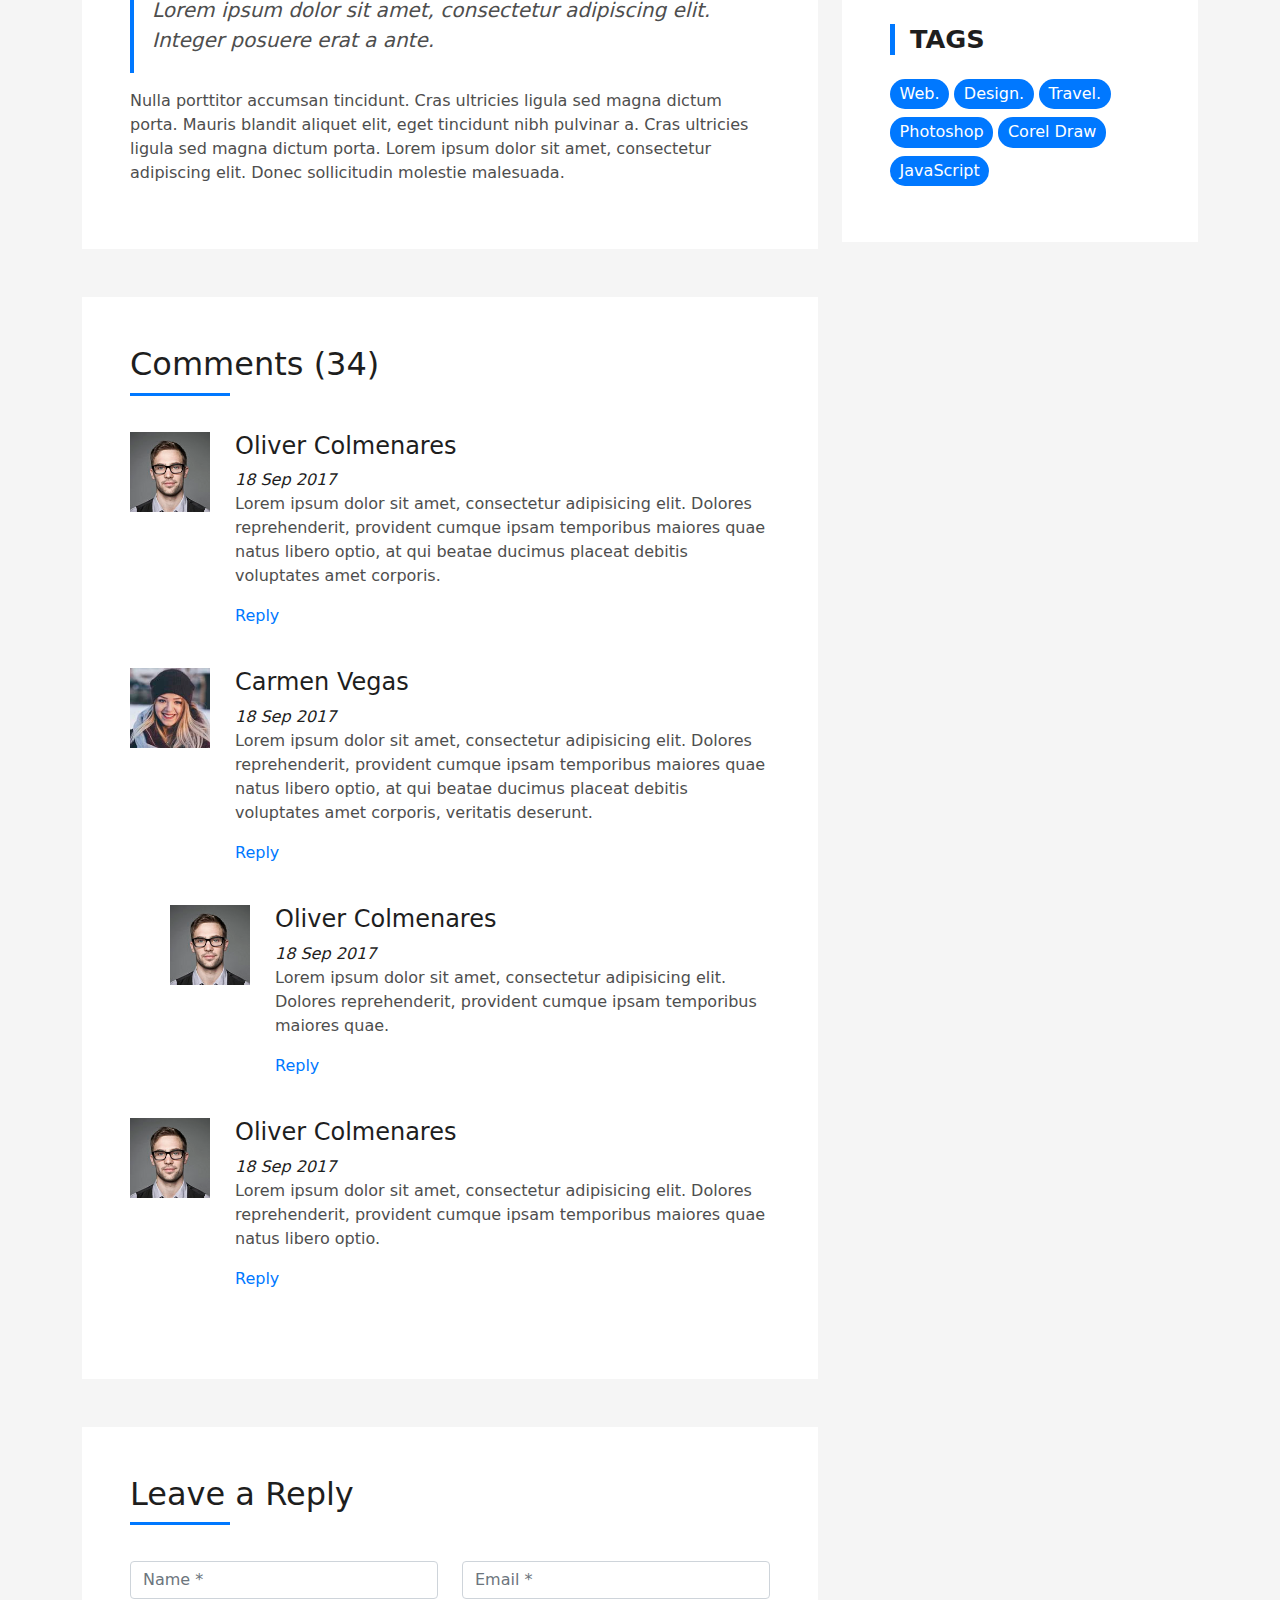
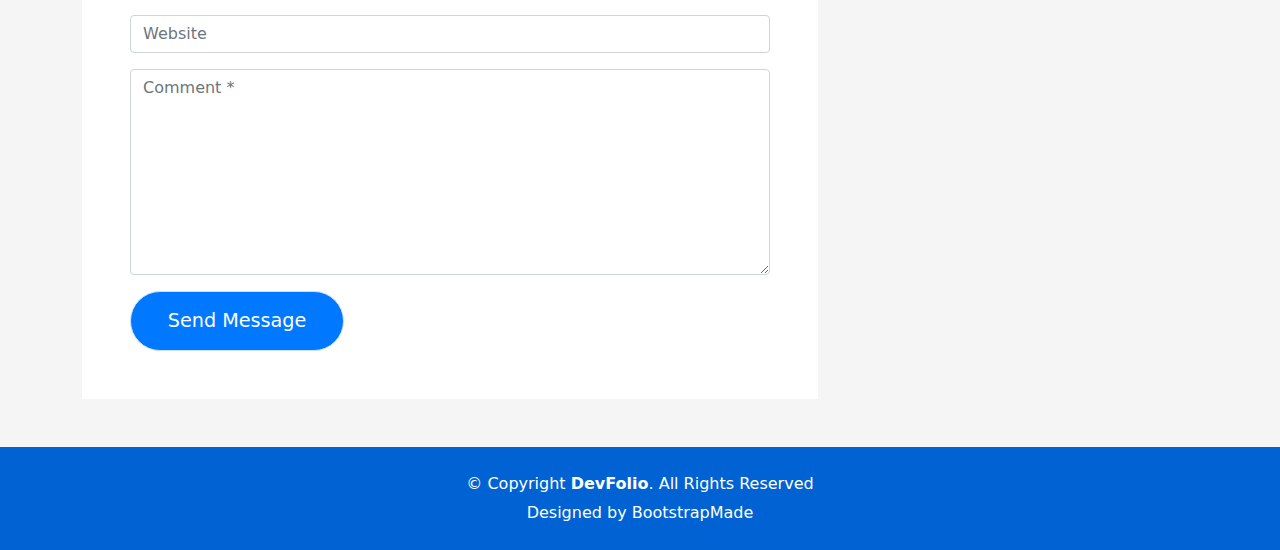
<file: DevFolio/blog-single.html>
<!DOCTYPE html>
<html lang="en">

<head>
  <meta charset="utf-8">
  <meta content="width=device-width, initial-scale=1.0" name="viewport">

  <title>DevFolio Bootstrap Portfolio Template - Blog Single</title>
  <meta content="" name="description">
  <meta content="" name="keywords">

  <!-- Favicons -->
  <link href="assets/img/favicon.png" rel="icon">
  <link href="assets/img/apple-touch-icon.png" rel="apple-touch-icon">

  <!-- Vendor CSS Files -->
  <link href="assets/vendor/bootstrap/css/bootstrap.min.css" rel="stylesheet">
  <link href="assets/vendor/bootstrap-icons/bootstrap-icons.css" rel="stylesheet">
  <link href="assets/vendor/glightbox/css/glightbox.min.css" rel="stylesheet">
  <link href="assets/vendor/swiper/swiper-bundle.min.css" rel="stylesheet">

  <!-- Template Main CSS File -->
  <link href="assets/css/style.css" rel="stylesheet">

  <!-- =======================================================
  * Template Name: DevFolio - v4.7.1
  * Template URL: https://bootstrapmade.com/devfolio-bootstrap-portfolio-html-template/
  * Author: BootstrapMade.com
  * License: https://bootstrapmade.com/license/
  ======================================================== -->
</head>

<body>

  <!-- ======= Header ======= -->
  <header id="header" class="fixed-top">
    <div class="container d-flex align-items-center justify-content-between">

      <h1 class="logo"><a href="index.html">DevFolio</a></h1>
      <!-- Uncomment below if you prefer to use an image logo -->
      <!-- <a href="index.html" class="logo"><img src="assets/img/logo.png" alt="" class="img-fluid"></a>-->

      <nav id="navbar" class="navbar">
        <ul>
          <li><a class="nav-link scrollto " href="#hero">Home</a></li>
          <li><a class="nav-link scrollto" href="#about">About</a></li>
          <li><a class="nav-link scrollto" href="#services">Services</a></li>
          <li><a class="nav-link scrollto " href="#work">Work</a></li>
          <li><a class="nav-link scrollto " href="#blog">Blog</a></li>
          <li class="dropdown"><a href="#"><span>Drop Down</span> <i class="bi bi-chevron-down"></i></a>
            <ul>
              <li><a href="#">Drop Down 1</a></li>
              <li class="dropdown"><a href="#"><span>Deep Drop Down</span> <i class="bi bi-chevron-right"></i></a>
                <ul>
                  <li><a href="#">Deep Drop Down 1</a></li>
                  <li><a href="#">Deep Drop Down 2</a></li>
                  <li><a href="#">Deep Drop Down 3</a></li>
                  <li><a href="#">Deep Drop Down 4</a></li>
                  <li><a href="#">Deep Drop Down 5</a></li>
                </ul>
              </li>
              <li><a href="#">Drop Down 2</a></li>
              <li><a href="#">Drop Down 3</a></li>
              <li><a href="#">Drop Down 4</a></li>
            </ul>
          </li>
          <li><a class="nav-link scrollto" href="#contact">Contact</a></li>
        </ul>
        <i class="bi bi-list mobile-nav-toggle"></i>
      </nav><!-- .navbar -->

    </div>
  </header><!-- End Header -->

  <div class="hero hero-single route bg-image" style="background-image: url(assets/img/overlay-bg.jpg)">
    <div class="overlay-mf"></div>
    <div class="hero-content display-table">
      <div class="table-cell">
        <div class="container">
          <h2 class="hero-title mb-4">Blog Details</h2>
          <ol class="breadcrumb d-flex justify-content-center">
            <li class="breadcrumb-item">
              <a href="#">Home</a>
            </li>
            <li class="breadcrumb-item">
              <a href="#">Library</a>
            </li>
            <li class="breadcrumb-item active">Data</li>
          </ol>
        </div>
      </div>
    </div>
  </div>

  <main id="main">

    <!-- ======= Blog Single Section ======= -->
    <section class="blog-wrapper sect-pt4" id="blog">
      <div class="container">
        <div class="row">
          <div class="col-md-8">
            <div class="post-box">
              <div class="post-thumb">
                <img src="assets/img/post-1.jpg" class="img-fluid" alt="">
              </div>
              <div class="post-meta">
                <h1 class="article-title">Lorem ipsum dolor sit amet consec tetur adipisicing</h1>
                <ul>
                  <li>
                    <span class="bi bi-person"></span>
                    <a href="#">Jason London</a>
                  </li>
                  <li>
                    <span class="bi bi-tag"></span>
                    <a href="#">Web Design</a>
                  </li>
                  <li>
                    <span class="bi bi-chat-left-text"></span>
                    <a href="#">14</a>
                  </li>
                </ul>
              </div>
              <div class="article-content">
                <p>
                  Mauris blandit aliquet elit, eget tincidunt nibh pulvinar a. Cras ultricies ligula sed magna dictum
                  porta. Quisque velit
                  nisi, pretium ut lacinia in, elementum id enim. Praesent sapien massa, convallis a pellentesque
                  nec, egestas non nisi. Vestibulum ante ipsum primis in faucibus orci luctus et ultrices posuere
                  cubilia Curae; Donec velit neque, auctor sit amet aliquam vel, ullamcorper sit amet ligula.
                  Nulla quis lorem ut libero malesuada feugiat.
                </p>
                <p>
                  Nulla porttitor accumsan tincidunt. Cras ultricies ligula sed magna dictum porta. Mauris blandit
                  aliquet elit, eget tincidunt
                  nibh pulvinar a. Cras ultricies ligula sed magna dictum porta. Lorem ipsum dolor sit amet,
                  consectetur adipiscing elit. Donec sollicitudin molestie malesuada.
                </p>
                <p>
                  Mauris blandit aliquet elit, eget tincidunt nibh pulvinar a. Lorem ipsum dolor sit amet, consectetur
                  adipiscing elit. Praesent
                  sapien massa, convallis a pellentesque nec, egestas non nisi. Lorem ipsum dolor sit amet,
                  consectetur adipiscing elit. Curabitur arcu erat, accumsan id imperdiet et, porttitor at
                  sem. Donec rutrum congue leo eget malesuada.
                </p>
                <p>
                  Lorem ipsum dolor sit amet, consectetur adipiscing elit. Nulla quis lorem ut libero malesuada feugiat.
                  Curabitur arcu erat,
                  accumsan id imperdiet et, porttitor at sem. Vivamus suscipit tortor eget felis porttitor
                  volutpat. Vivamus suscipit tortor eget felis porttitor volutpat. Quisque velit nisi, pretium
                  ut lacinia in, elementum id enim.
                </p>
                <blockquote class="blockquote">
                  <p class="mb-0">Lorem ipsum dolor sit amet, consectetur adipiscing elit. Integer posuere erat a ante.</p>
                </blockquote>
                <p>
                  Nulla porttitor accumsan tincidunt. Cras ultricies ligula sed magna dictum porta. Mauris blandit
                  aliquet elit, eget tincidunt
                  nibh pulvinar a. Cras ultricies ligula sed magna dictum porta. Lorem ipsum dolor sit amet,
                  consectetur adipiscing elit. Donec sollicitudin molestie malesuada.
                </p>
              </div>
            </div>
            <div class="box-comments">
              <div class="title-box-2">
                <h4 class="title-comments title-left">Comments (34)</h4>
              </div>
              <ul class="list-comments">
                <li>
                  <div class="comment-avatar">
                    <img src="assets/img/testimonial-2.jpg" alt="">
                  </div>
                  <div class="comment-details">
                    <h4 class="comment-author">Oliver Colmenares</h4>
                    <span>18 Sep 2017</span>
                    <p>
                      Lorem ipsum dolor sit amet, consectetur adipisicing elit. Dolores reprehenderit, provident cumque
                      ipsam temporibus maiores
                      quae natus libero optio, at qui beatae ducimus placeat debitis voluptates amet corporis.
                    </p>
                    <a href="3">Reply</a>
                  </div>
                </li>
                <li>
                  <div class="comment-avatar">
                    <img src="assets/img/testimonial-4.jpg" alt="">
                  </div>
                  <div class="comment-details">
                    <h4 class="comment-author">Carmen Vegas</h4>
                    <span>18 Sep 2017</span>
                    <p>
                      Lorem ipsum dolor sit amet, consectetur adipisicing elit. Dolores reprehenderit, provident cumque
                      ipsam temporibus maiores
                      quae natus libero optio, at qui beatae ducimus placeat debitis voluptates amet corporis,
                      veritatis deserunt.
                    </p>
                    <a href="3">Reply</a>
                  </div>
                </li>
                <li class="comment-children">
                  <div class="comment-avatar">
                    <img src="assets/img/testimonial-2.jpg" alt="">
                  </div>
                  <div class="comment-details">
                    <h4 class="comment-author">Oliver Colmenares</h4>
                    <span>18 Sep 2017</span>
                    <p>
                      Lorem ipsum dolor sit amet, consectetur adipisicing elit. Dolores reprehenderit, provident cumque
                      ipsam temporibus maiores
                      quae.
                    </p>
                    <a href="3">Reply</a>
                  </div>
                </li>
                <li>
                  <div class="comment-avatar">
                    <img src="assets/img/testimonial-2.jpg" alt="">
                  </div>
                  <div class="comment-details">
                    <h4 class="comment-author">Oliver Colmenares</h4>
                    <span>18 Sep 2017</span>
                    <p>
                      Lorem ipsum dolor sit amet, consectetur adipisicing elit. Dolores reprehenderit, provident cumque
                      ipsam temporibus maiores
                      quae natus libero optio.
                    </p>
                    <a href="3">Reply</a>
                  </div>
                </li>
              </ul>
            </div>
            <div class="form-comments">
              <div class="title-box-2">
                <h3 class="title-left">
                  Leave a Reply
                </h3>
              </div>
              <form class="form-mf">
                <div class="row">
                  <div class="col-md-6 mb-3">
                    <div class="form-group">
                      <input type="text" class="form-control input-mf" id="inputName" placeholder="Name *" required>
                    </div>
                  </div>
                  <div class="col-md-6 mb-3">
                    <div class="form-group">
                      <input type="email" class="form-control input-mf" id="inputEmail1" placeholder="Email *" required>
                    </div>
                  </div>
                  <div class="col-md-12 mb-3">
                    <div class="form-group">
                      <input type="url" class="form-control input-mf" id="inputUrl" placeholder="Website">
                    </div>
                  </div>
                  <div class="col-md-12 mb-3">
                    <div class="form-group">
                      <textarea id="textMessage" class="form-control input-mf" placeholder="Comment *" name="message" cols="45" rows="8" required></textarea>
                    </div>
                  </div>
                  <div class="col-md-12">
                    <button type="submit" class="button button-a button-big button-rouded">Send Message</button>
                  </div>
                </div>
              </form>
            </div>
          </div>
          <div class="col-md-4">
            <div class="widget-sidebar sidebar-search">
              <h5 class="sidebar-title">Search</h5>
              <div class="sidebar-content">
                <form>
                  <div class="input-group">
                    <input type="text" class="form-control" placeholder="Search for..." aria-label="Search for...">
                    <span class="input-group-btn">
                      <button class="btn btn-secondary btn-search" type="button">
                        <span class="bi bi-search"></span>
                      </button>
                    </span>
                  </div>
                </form>
              </div>
            </div>
            <div class="widget-sidebar">
              <h5 class="sidebar-title">Recent Post</h5>
              <div class="sidebar-content">
                <ul class="list-sidebar">
                  <li>
                    <a href="#">Atque placeat maiores.</a>
                  </li>
                  <li>
                    <a href="#">Lorem ipsum dolor sit amet consectetur</a>
                  </li>
                  <li>
                    <a href="#">Nam quo autem exercitationem.</a>
                  </li>
                  <li>
                    <a href="#">Atque placeat maiores nam quo autem</a>
                  </li>
                  <li>
                    <a href="#">Nam quo autem exercitationem.</a>
                  </li>
                </ul>
              </div>
            </div>
            <div class="widget-sidebar">
              <h5 class="sidebar-title">Archives</h5>
              <div class="sidebar-content">
                <ul class="list-sidebar">
                  <li>
                    <a href="#">September, 2017.</a>
                  </li>
                  <li>
                    <a href="#">April, 2017.</a>
                  </li>
                  <li>
                    <a href="#">Nam quo autem exercitationem.</a>
                  </li>
                  <li>
                    <a href="#">Atque placeat maiores nam quo autem</a>
                  </li>
                  <li>
                    <a href="#">Nam quo autem exercitationem.</a>
                  </li>
                </ul>
              </div>
            </div>
            <div class="widget-sidebar widget-tags">
              <h5 class="sidebar-title">Tags</h5>
              <div class="sidebar-content">
                <ul>
                  <li>
                    <a href="#">Web.</a>
                  </li>
                  <li>
                    <a href="#">Design.</a>
                  </li>
                  <li>
                    <a href="#">Travel.</a>
                  </li>
                  <li>
                    <a href="#">Photoshop</a>
                  </li>
                  <li>
                    <a href="#">Corel Draw</a>
                  </li>
                  <li>
                    <a href="#">JavaScript</a>
                  </li>
                </ul>
              </div>
            </div>
          </div>
        </div>
      </div>
    </section><!-- End Blog Single Section -->

  </main><!-- End #main -->

  <!-- ======= Footer ======= -->
  <footer>
    <div class="container">
      <div class="row">
        <div class="col-sm-12">
          <div class="copyright-box">
            <p class="copyright">&copy; Copyright <strong>DevFolio</strong>. All Rights Reserved</p>
            <div class="credits">
              <!--
              All the links in the footer should remain intact.
              You can delete the links only if you purchased the pro version.
              Licensing information: https://bootstrapmade.com/license/
              Purchase the pro version with working PHP/AJAX contact form: https://bootstrapmade.com/buy/?theme=DevFolio
            -->
              Designed by <a href="https://bootstrapmade.com/">BootstrapMade</a>
            </div>
          </div>
        </div>
      </div>
    </div>
  </footer><!-- End  Footer -->

  <div id="preloader"></div>
  <a href="#" class="back-to-top d-flex align-items-center justify-content-center"><i class="bi bi-arrow-up-short"></i></a>

  <!-- Vendor JS Files -->
  <script src="assets/vendor/purecounter/purecounter.js"></script>
  <script src="assets/vendor/bootstrap/js/bootstrap.bundle.min.js"></script>
  <script src="assets/vendor/glightbox/js/glightbox.min.js"></script>
  <script src="assets/vendor/swiper/swiper-bundle.min.js"></script>
  <script src="assets/vendor/typed.js/typed.min.js"></script>
  <script src="assets/vendor/php-email-form/validate.js"></script>

  <!-- Template Main JS File -->
  <script src="assets/js/main.js"></script>

</body>

</html>
</file>
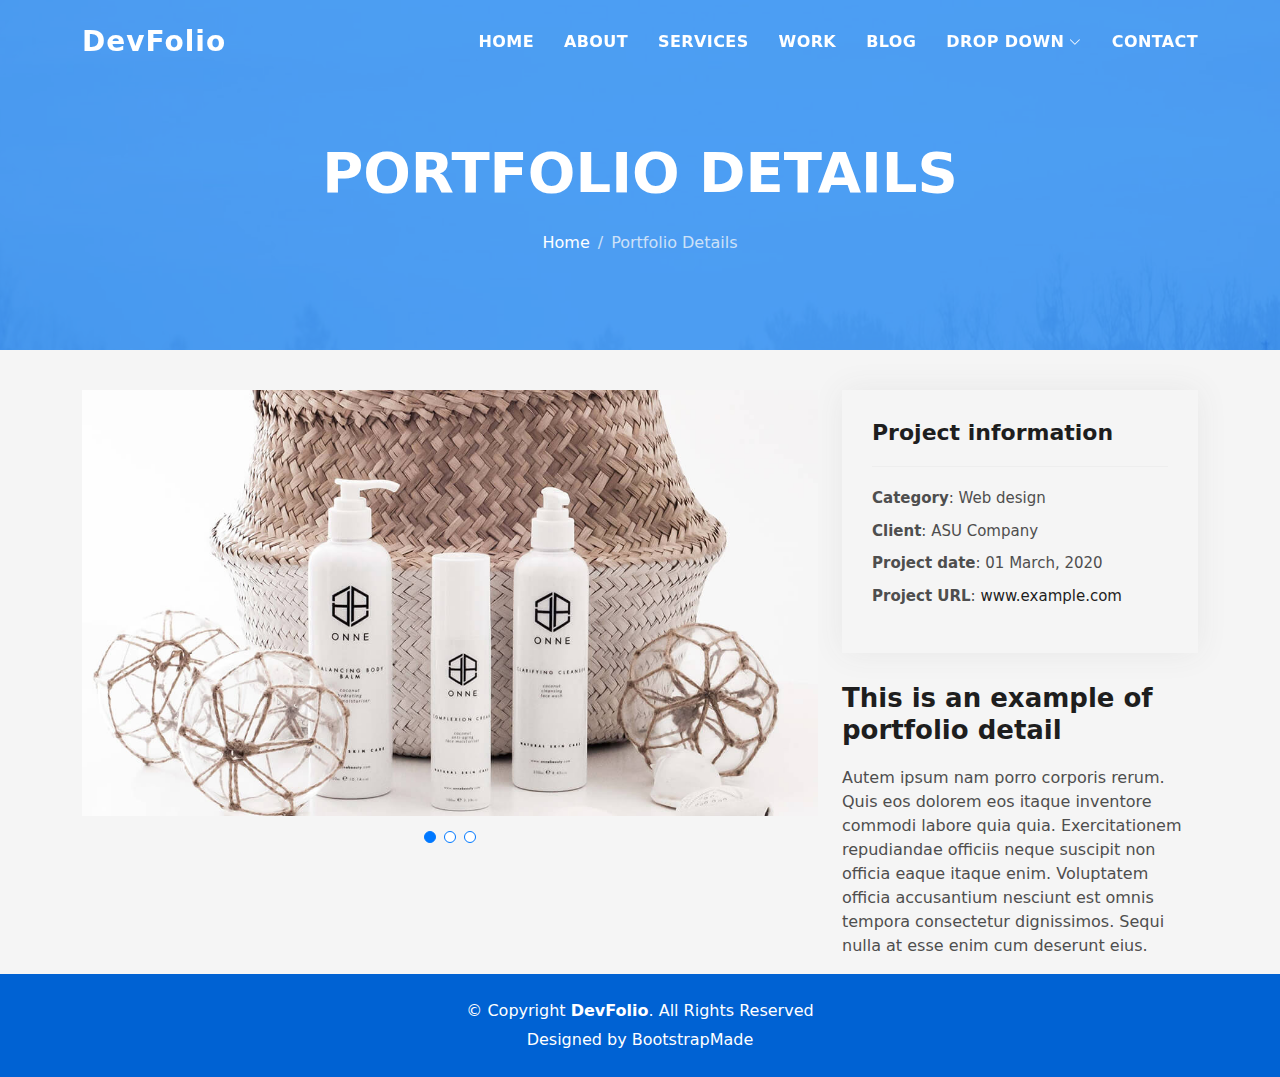
<file: DevFolio/portfolio-details.html>
<!DOCTYPE html>
<html lang="en">

<head>
  <meta charset="utf-8">
  <meta content="width=device-width, initial-scale=1.0" name="viewport">

  <title>DevFolio Bootstrap Portfolio Template - Portfolio Details</title>
  <meta content="" name="description">
  <meta content="" name="keywords">

  <!-- Favicons -->
  <link href="assets/img/favicon.png" rel="icon">
  <link href="assets/img/apple-touch-icon.png" rel="apple-touch-icon">

  <!-- Vendor CSS Files -->
  <link href="assets/vendor/bootstrap/css/bootstrap.min.css" rel="stylesheet">
  <link href="assets/vendor/bootstrap-icons/bootstrap-icons.css" rel="stylesheet">
  <link href="assets/vendor/glightbox/css/glightbox.min.css" rel="stylesheet">
  <link href="assets/vendor/swiper/swiper-bundle.min.css" rel="stylesheet">

  <!-- Template Main CSS File -->
  <link href="assets/css/style.css" rel="stylesheet">

  <!-- =======================================================
  * Template Name: DevFolio - v4.7.1
  * Template URL: https://bootstrapmade.com/devfolio-bootstrap-portfolio-html-template/
  * Author: BootstrapMade.com
  * License: https://bootstrapmade.com/license/
  ======================================================== -->
</head>

<body>

  <!-- ======= Header ======= -->
  <header id="header" class="fixed-top">
    <div class="container d-flex align-items-center justify-content-between">

      <h1 class="logo"><a href="index.html">DevFolio</a></h1>
      <!-- Uncomment below if you prefer to use an image logo -->
      <!-- <a href="index.html" class="logo"><img src="assets/img/logo.png" alt="" class="img-fluid"></a>-->

      <nav id="navbar" class="navbar">
        <ul>
          <li><a class="nav-link scrollto " href="#hero">Home</a></li>
          <li><a class="nav-link scrollto" href="#about">About</a></li>
          <li><a class="nav-link scrollto" href="#services">Services</a></li>
          <li><a class="nav-link scrollto " href="#work">Work</a></li>
          <li><a class="nav-link scrollto " href="#blog">Blog</a></li>
          <li class="dropdown"><a href="#"><span>Drop Down</span> <i class="bi bi-chevron-down"></i></a>
            <ul>
              <li><a href="#">Drop Down 1</a></li>
              <li class="dropdown"><a href="#"><span>Deep Drop Down</span> <i class="bi bi-chevron-right"></i></a>
                <ul>
                  <li><a href="#">Deep Drop Down 1</a></li>
                  <li><a href="#">Deep Drop Down 2</a></li>
                  <li><a href="#">Deep Drop Down 3</a></li>
                  <li><a href="#">Deep Drop Down 4</a></li>
                  <li><a href="#">Deep Drop Down 5</a></li>
                </ul>
              </li>
              <li><a href="#">Drop Down 2</a></li>
              <li><a href="#">Drop Down 3</a></li>
              <li><a href="#">Drop Down 4</a></li>
            </ul>
          </li>
          <li><a class="nav-link scrollto" href="#contact">Contact</a></li>
        </ul>
        <i class="bi bi-list mobile-nav-toggle"></i>
      </nav><!-- .navbar -->

    </div>
  </header><!-- End Header -->

  <div class="hero hero-single route bg-image" style="background-image: url(assets/img/overlay-bg.jpg)">
    <div class="overlay-mf"></div>
    <div class="hero-content display-table">
      <div class="table-cell">
        <div class="container">
          <h2 class="hero-title mb-4">Portfolio Details</h2>
          <ol class="breadcrumb d-flex justify-content-center">
            <li class="breadcrumb-item">
              <a href="#">Home</a>
            </li>
            <li class="breadcrumb-item active">Portfolio Details</li>
          </ol>
        </div>
      </div>
    </div>
  </div>

  <main id="main">

    <!-- ======= Portfolio Details Section ======= -->
    <section id="portfolio-details" class="portfolio-details">
      <div class="container">

        <div class="row gy-4">

          <div class="col-lg-8">
            <div class="portfolio-details-slider swiper">
              <div class="swiper-wrapper align-items-center">

                <div class="swiper-slide">
                  <img src="assets/img/portfolio-details-1.jpg" alt="">
                </div>

                <div class="swiper-slide">
                  <img src="assets/img/portfolio-details-2.jpg" alt="">
                </div>

                <div class="swiper-slide">
                  <img src="assets/img/portfolio-details-3.jpg" alt="">
                </div>

              </div>
              <div class="swiper-pagination"></div>
            </div>
          </div>

          <div class="col-lg-4">
            <div class="portfolio-info">
              <h3>Project information</h3>
              <ul>
                <li><strong>Category</strong>: Web design</li>
                <li><strong>Client</strong>: ASU Company</li>
                <li><strong>Project date</strong>: 01 March, 2020</li>
                <li><strong>Project URL</strong>: <a href="#">www.example.com</a></li>
              </ul>
            </div>
            <div class="portfolio-description">
              <h2>This is an example of portfolio detail</h2>
              <p>
                Autem ipsum nam porro corporis rerum. Quis eos dolorem eos itaque inventore commodi labore quia quia. Exercitationem repudiandae officiis neque suscipit non officia eaque itaque enim. Voluptatem officia accusantium nesciunt est omnis tempora consectetur dignissimos. Sequi nulla at esse enim cum deserunt eius.
              </p>
            </div>
          </div>

        </div>

      </div>
    </section><!-- End Portfolio Details Section -->

  </main><!-- End #main -->

  <!-- ======= Footer ======= -->
  <footer>
    <div class="container">
      <div class="row">
        <div class="col-sm-12">
          <div class="copyright-box">
            <p class="copyright">&copy; Copyright <strong>DevFolio</strong>. All Rights Reserved</p>
            <div class="credits">
              <!--
              All the links in the footer should remain intact.
              You can delete the links only if you purchased the pro version.
              Licensing information: https://bootstrapmade.com/license/
              Purchase the pro version with working PHP/AJAX contact form: https://bootstrapmade.com/buy/?theme=DevFolio
            -->
              Designed by <a href="https://bootstrapmade.com/">BootstrapMade</a>
            </div>
          </div>
        </div>
      </div>
    </div>
  </footer><!-- End  Footer -->

  <div id="preloader"></div>
  <a href="#" class="back-to-top d-flex align-items-center justify-content-center"><i class="bi bi-arrow-up-short"></i></a>

  <!-- Vendor JS Files -->
  <script src="assets/vendor/purecounter/purecounter.js"></script>
  <script src="assets/vendor/bootstrap/js/bootstrap.bundle.min.js"></script>
  <script src="assets/vendor/glightbox/js/glightbox.min.js"></script>
  <script src="assets/vendor/swiper/swiper-bundle.min.js"></script>
  <script src="assets/vendor/typed.js/typed.min.js"></script>
  <script src="assets/vendor/php-email-form/validate.js"></script>

  <!-- Template Main JS File -->
  <script src="assets/js/main.js"></script>

</body>

</html>
</file>
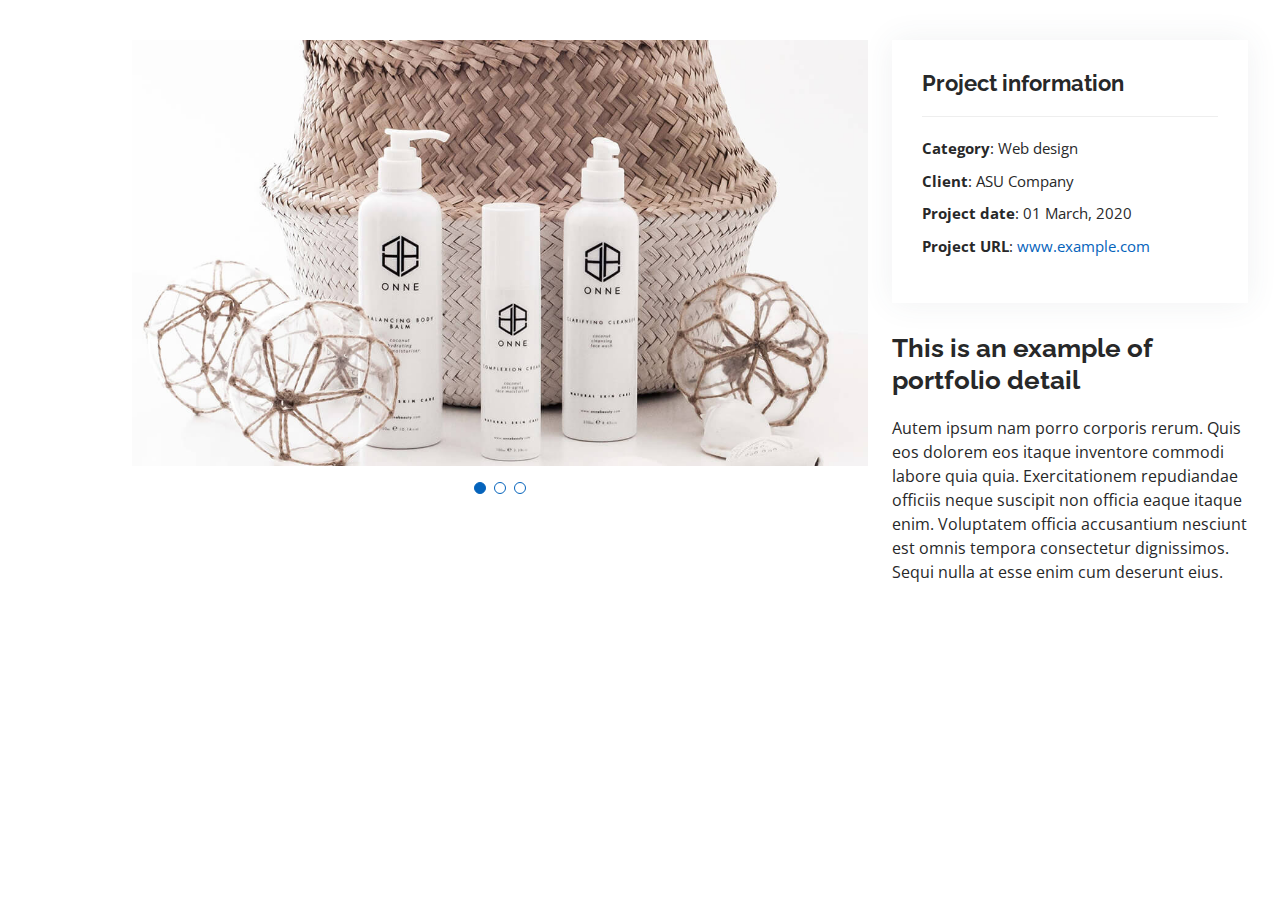
<file: MyResume/portfolio-details.html>
<!DOCTYPE html>
<html lang="en">

<head>
  <meta charset="utf-8">
  <meta content="width=device-width, initial-scale=1.0" name="viewport">

  <title>Portfolio Details - Personal Bootstrap Template</title>
  <meta content="" name="description">
  <meta content="" name="keywords">

  <!-- Favicons -->
  <link href="assets/img/favicon.png" rel="icon">
  <link href="assets/img/apple-touch-icon.png" rel="apple-touch-icon">

  <!-- Google Fonts -->
  <link href="https://fonts.googleapis.com/css?family=Open+Sans:300,300i,400,400i,600,600i,700,700i|Raleway:300,300i,400,400i,500,500i,600,600i,700,700i|Poppins:300,300i,400,400i,500,500i,600,600i,700,700i" rel="stylesheet">

  <!-- Vendor CSS Files -->
  <link href="assets/vendor/aos/aos.css" rel="stylesheet">
  <link href="assets/vendor/bootstrap/css/bootstrap.min.css" rel="stylesheet">
  <link href="assets/vendor/bootstrap-icons/bootstrap-icons.css" rel="stylesheet">
  <link href="assets/vendor/boxicons/css/boxicons.min.css" rel="stylesheet">
  <link href="assets/vendor/glightbox/css/glightbox.min.css" rel="stylesheet">
  <link href="assets/vendor/swiper/swiper-bundle.min.css" rel="stylesheet">

  <!-- Template Main CSS File -->
  <link href="assets/css/style.css" rel="stylesheet">

  <!-- =======================================================
  * Template Name: MyResume - v4.7.0
  * Template URL: https://bootstrapmade.com/free-html-bootstrap-template-my-resume/
  * Author: BootstrapMade.com
  * License: https://bootstrapmade.com/license/
  ======================================================== -->
</head>

<body>

  <main id="main">

    <!-- ======= Portfolio Details Section ======= -->
    <section id="portfolio-details" class="portfolio-details">
      <div class="container">

        <div class="row gy-4">

          <div class="col-lg-8">
            <div class="portfolio-details-slider swiper">
              <div class="swiper-wrapper align-items-center">

                <div class="swiper-slide">
                  <img src="assets/img/portfolio/portfolio-details-1.jpg" alt="">
                </div>

                <div class="swiper-slide">
                  <img src="assets/img/portfolio/portfolio-details-2.jpg" alt="">
                </div>

                <div class="swiper-slide">
                  <img src="assets/img/portfolio/portfolio-details-3.jpg" alt="">
                </div>

              </div>
              <div class="swiper-pagination"></div>
            </div>
          </div>

          <div class="col-lg-4">
            <div class="portfolio-info">
              <h3>Project information</h3>
              <ul>
                <li><strong>Category</strong>: Web design</li>
                <li><strong>Client</strong>: ASU Company</li>
                <li><strong>Project date</strong>: 01 March, 2020</li>
                <li><strong>Project URL</strong>: <a href="#">www.example.com</a></li>
              </ul>
            </div>
            <div class="portfolio-description">
              <h2>This is an example of portfolio detail</h2>
              <p>
                Autem ipsum nam porro corporis rerum. Quis eos dolorem eos itaque inventore commodi labore quia quia. Exercitationem repudiandae officiis neque suscipit non officia eaque itaque enim. Voluptatem officia accusantium nesciunt est omnis tempora consectetur dignissimos. Sequi nulla at esse enim cum deserunt eius.
              </p>
            </div>
          </div>

        </div>

      </div>
    </section><!-- End Portfolio Details Section -->

  </main><!-- End #main -->

  <div id="preloader"></div>
  <a href="#" class="back-to-top d-flex align-items-center justify-content-center"><i class="bi bi-arrow-up-short"></i></a>

  <!-- Vendor JS Files -->
  <script src="assets/vendor/purecounter/purecounter.js"></script>
  <script src="assets/vendor/aos/aos.js"></script>
  <script src="assets/vendor/bootstrap/js/bootstrap.bundle.min.js"></script>
  <script src="assets/vendor/glightbox/js/glightbox.min.js"></script>
  <script src="assets/vendor/isotope-layout/isotope.pkgd.min.js"></script>
  <script src="assets/vendor/swiper/swiper-bundle.min.js"></script>
  <script src="assets/vendor/typed.js/typed.min.js"></script>
  <script src="assets/vendor/waypoints/noframework.waypoints.js"></script>
  <script src="assets/vendor/php-email-form/validate.js"></script>

  <!-- Template Main JS File -->
  <script src="assets/js/main.js"></script>

</body>

</html>
</file>
<file: DevFolio/assets/css/style.css>
/**
* Template Name: DevFolio - v4.7.1
* Template URL: https://bootstrapmade.com/devfolio-bootstrap-portfolio-html-template/
* Author: BootstrapMade.com
* License: https://bootstrapmade.com/license/
*/

/*--------------------------------------------------------------
# General
--------------------------------------------------------------*/
body {
  background-color: #f5f5f5;
  color: #4e4e4e;
}

h1,
h2,
h3,
h4,
h5,
h6 {
  color: #1e1e1e;
}

a {
  color: #1e1e1e;
  text-decoration: none;
  transition: all 0.5s ease-in-out;
}
a:hover {
  color: #0078ff;
  text-decoration: none;
  transition: all 0.5s ease-in-out;
}

.p-r {
  position: relative;
}

.color-a {
  text-decoration: none;
  color: #0078ff;
}

.color-d {
  color: #f5f5f5;
}

.color-text-a {
  text-decoration: none;
  color: #4e4e4e;
}

.box-shadow, .card-blog, .work-box, .service-box, .paralax-mf {
  box-shadow: 0 13px 8px -10px rgba(0, 0, 0, 0.1);
}

.box-shadow-a, .button:hover {
  text-decoration: none;
  box-shadow: 0 0 0 4px #cde1f8;
}

.display-5 {
  font-size: 2.5rem;
  font-weight: 300;
  line-height: 1.1;
}

.display-6 {
  font-size: 2rem;
  font-weight: 300;
  line-height: 1.1;
}

.avatar {
  width: 32px;
  height: 32px;
  margin-right: 4px;
  overflow: hidden;
}

.bg-image {
  background-repeat: no-repeat;
  background-attachment: fixed;
  background-size: cover;
  background-position: center center;
}
@media (max-width: 1024px) {
  .bg-image {
    background-attachment: scroll;
  }
}

.overlay-mf {
  background-color: #0078ff;
}

.overlay-mf {
  position: absolute;
  top: 0;
  left: 0px;
  padding: 0;
  height: 100%;
  width: 100%;
  opacity: 0.7;
}

.paralax-mf {
  position: relative;
  padding: 8rem 0;
}

.display-table {
  width: 100%;
  height: 100%;
  display: table;
}

.table-cell {
  display: table-cell;
  vertical-align: middle;
}

/*--/ Sections /--*/
.sect-4 {
  padding: 4rem 0;
}

.sect-pt4 {
  padding-top: 4rem;
}

.sect-mt4 {
  margin-top: 4rem;
}

/*--/ Title s /--*/
.title-s {
  font-weight: 600;
  color: #1e1e1e;
  font-size: 1.1rem;
}

/*--/ Title A /--*/
.title-box {
  margin-bottom: 4rem;
}

.title-a {
  text-decoration: none;
  font-size: 3rem;
  font-weight: bold;
  text-transform: uppercase;
}

.subtitle-a {
  text-decoration: none;
  color: #4e4e4e;
}

.line-mf {
  width: 40px;
  height: 5px;
  background-color: #0078ff;
  margin: 0 auto;
}

/*--/ Title Left /--*/
.title-box-2 {
  margin-bottom: 3rem;
}

.title-left {
  font-size: 2rem;
  position: relative;
}
.title-left:before {
  content: "";
  position: absolute;
  height: 3px;
  background-color: #0078ff;
  width: 100px;
  bottom: -12px;
}

/*------/ Box /------*/
.box-pl2 {
  padding-left: 2rem;
}

.box-shadow-full {
  padding: 3rem 1.25rem;
  position: relative;
  background-color: #fff;
  margin-bottom: 3rem;
  z-index: 2;
  box-shadow: 0 1px 1px 0 rgba(0, 0, 0, 0.06), 0 2px 5px 0 rgba(0, 0, 0, 0.2);
}
@media (min-width: 768px) {
  .box-shadow-full {
    padding: 3rem;
  }
}

/*------/ Socials /------*/
.socials {
  padding: 1.5rem 0;
}
.socials ul li {
  display: inline-block;
}
.socials .ico-circle {
  height: 40px;
  width: 40px;
  font-size: 1.2rem;
  border-radius: 50%;
  line-height: 1.6;
  margin: 0 15px 0 0;
  box-shadow: 0 0 0 3px #0078ff;
  transition: all 500ms ease;
}
.socials .ico-circle:hover {
  background-color: #0078ff;
  color: #fff;
  box-shadow: 0 0 0 3px #cde1f8;
  transition: all 500ms ease;
}

/*------/ Ul resect /------*/
.ul-resect, .widget-tags ul, .widget-sidebar .list-sidebar, .box-comments .list-comments, .blog-wrapper .post-meta ul, .list-ico, .socials ul {
  list-style: none;
  padding-left: 0;
  margin-bottom: 0;
}

.list-ico {
  line-height: 2;
}
.list-ico span {
  color: #0078ff;
  margin-right: 10px;
}

/*------/ Ico Circle /------*/
.ico-circle {
  height: 100px;
  width: 100px;
  font-size: 2rem;
  border-radius: 50%;
  line-height: 1.55;
  margin: 0 auto;
  text-align: center;
  box-shadow: 0 0 0 10px #0078ff;
  display: block;
}

/*------/ Owl Carousel /------*/
.owl-theme .owl-dots {
  text-align: center;
  margin-top: 18px;
}
.owl-theme .owl-dots .owl-dot {
  display: inline-block;
}
.owl-theme .owl-dots .owl-dot span {
  width: 18px;
  height: 7px;
  margin: 5px 5px;
  background: #cde1f8;
  border: 0px solid #cde1f8;
  display: block;
  transition: all 0.6s ease-in-out;
  cursor: pointer;
}
.owl-theme .owl-dots .owl-dot:hover span {
  background-color: #cde1f8;
}
.owl-theme .owl-dots .owl-dot.active span {
  background-color: #1B1B1B;
  width: 25px;
}

/*--/ Scrolltop s /--*/
.scrolltop-mf {
  position: relative;
  display: none;
}
.scrolltop-mf span {
  z-index: 999;
  position: fixed;
  width: 42px;
  height: 42px;
  background-color: #0078ff;
  opacity: 0.7;
  font-size: 1.6rem;
  line-height: 1.5;
  text-align: center;
  color: #fff;
  top: auto;
  left: auto;
  right: 30px;
  bottom: 50px;
  cursor: pointer;
  border-radius: 50%;
}

/*--------------------------------------------------------------
# Back to top button
--------------------------------------------------------------*/
.back-to-top {
  position: fixed;
  visibility: hidden;
  opacity: 0;
  right: 15px;
  bottom: 15px;
  z-index: 996;
  background: #0078ff;
  width: 40px;
  height: 40px;
  border-radius: 50px;
  transition: all 0.4s;
}
.back-to-top i {
  font-size: 28px;
  color: #fff;
  line-height: 0;
}
.back-to-top:hover {
  background: #298eff;
  color: #fff;
}
.back-to-top.active {
  visibility: visible;
  opacity: 1;
}

/*------/ Prelaoder /------*/
#preloader {
  position: fixed;
  top: 0;
  left: 0;
  right: 0;
  bottom: 0;
  z-index: 9999;
  overflow: hidden;
  background: #fff;
}

#preloader:before {
  content: "";
  position: fixed;
  top: calc(50% - 30px);
  left: calc(50% - 30px);
  border: 6px solid #f2f2f2;
  border-top: 6px solid #0078ff;
  border-radius: 50%;
  width: 60px;
  height: 60px;
  -webkit-animation: animate-preloader 1s linear infinite;
  animation: animate-preloader 1s linear infinite;
}

@-webkit-keyframes animate-preloader {
  0% {
    transform: rotate(0deg);
  }
  100% {
    transform: rotate(360deg);
  }
}

@keyframes animate-preloader {
  0% {
    transform: rotate(0deg);
  }
  100% {
    transform: rotate(360deg);
  }
}
/*------/ Button /------*/
.button {
  display: inline-block;
  padding: 0.3rem 0.6rem;
  text-align: center;
  vertical-align: middle;
  -webkit-user-select: none;
  -moz-user-select: none;
  user-select: none;
  font-size: 1rem;
  border-radius: 0.3rem;
  border: 1px solid transparent;
  transition: all 500ms ease;
  cursor: pointer;
}
.button:focus {
  outline: 0;
}
.button:hover {
  background-color: #0062d3;
  color: #fff;
  transition: all 500ms ease;
}

.button-a {
  text-decoration: none;
  background-color: #0078ff;
  color: #fff;
  border-color: #cde1f8;
}

.button-big {
  padding: 0.9rem 2.3rem;
  font-size: 1.2rem;
}

.button-rouded {
  border-radius: 5rem;
}

.btn-lg {
  padding: 0.5rem 1rem;
  font-size: 1.25rem;
  line-height: 1.5;
  border-radius: 0.3rem;
}

/*--------------------------------------------------------------
# Header
--------------------------------------------------------------*/
#header {
  transition: all 0.5s;
  z-index: 997;
  padding: 20px 0;
}
#header .logo {
  font-size: 28px;
  margin: 0;
  padding: 0;
  font-weight: 600;
  letter-spacing: 1px;
}
#header .logo a {
  color: #fff;
}
#header .logo img {
  max-height: 40px;
}
#header.header-scrolled {
  background: rgba(0, 0, 0, 0.9);
  padding: 12px 0;
}

/*--------------------------------------------------------------
# Navigation Menu
--------------------------------------------------------------*/
/**
* Desktop Navigation 
*/
.navbar {
  padding: 0;
}
.navbar ul {
  margin: 0;
  padding: 0;
  display: flex;
  list-style: none;
  align-items: center;
}
.navbar li {
  position: relative;
}
.navbar > ul > li {
  white-space: nowrap;
  padding: 10px 0 10px 30px;
}
.navbar a, .navbar a:focus {
  display: flex;
  align-items: center;
  justify-content: space-between;
  color: #fff;
  font-size: 16px;
  font-weight: 600;
  padding: 0;
  white-space: nowrap;
  transition: 0.3s;
  letter-spacing: 0.4px;
  position: relative;
  text-transform: uppercase;
}
.navbar a i, .navbar a:focus i {
  font-size: 12px;
  line-height: 0;
  margin-left: 5px;
}
.navbar > ul > li > a:before {
  content: "";
  position: absolute;
  width: 100%;
  height: 2px;
  bottom: -6px;
  left: 0;
  width: 0;
  background-color: #fff;
  visibility: hidden;
  transition: all 0.3s ease-in-out 0s;
}
.navbar a:hover:before, .navbar li:hover > a:before, .navbar .active:before {
  visibility: visible;
  width: 80%;
}
.navbar a:hover, .navbar .active, .navbar .active:focus, .navbar li:hover > a {
  color: #fff;
}
.navbar .dropdown ul {
  display: block;
  position: absolute;
  left: 30px;
  top: calc(100% + 30px);
  margin: 0;
  padding: 10px 0;
  z-index: 99;
  opacity: 0;
  visibility: hidden;
  background: #fff;
  box-shadow: 0px 0px 30px rgba(127, 137, 161, 0.25);
  transition: 0.3s;
}
.navbar .dropdown ul li {
  min-width: 200px;
}
.navbar .dropdown ul a {
  padding: 10px 20px;
  font-size: 14px;
  text-transform: none;
  color: #4e4e4e;
}
.navbar .dropdown ul a i {
  font-size: 12px;
}
.navbar .dropdown ul a:hover, .navbar .dropdown ul .active:hover, .navbar .dropdown ul li:hover > a {
  color: #0078ff;
}
.navbar .dropdown:hover > ul {
  opacity: 1;
  top: 100%;
  visibility: visible;
}
.navbar .dropdown .dropdown ul {
  top: 0;
  left: calc(100% - 30px);
  visibility: hidden;
}
.navbar .dropdown .dropdown:hover > ul {
  opacity: 1;
  top: 0;
  left: 100%;
  visibility: visible;
}
@media (max-width: 1366px) {
  .navbar .dropdown .dropdown ul {
    left: -90%;
  }
  .navbar .dropdown .dropdown:hover > ul {
    left: -100%;
  }
}

/**
* Mobile Navigation 
*/
.mobile-nav-toggle {
  color: #fff;
  font-size: 28px;
  cursor: pointer;
  display: none;
  line-height: 0;
  transition: 0.5s;
}

@media (max-width: 991px) {
  .mobile-nav-toggle {
    display: block;
  }

  .navbar ul {
    display: none;
  }
}
.navbar-mobile {
  position: fixed;
  overflow: hidden;
  top: 0;
  right: 0;
  left: 0;
  bottom: 0;
  background: rgba(78, 78, 78, 0.9);
  transition: 0.3s;
  z-index: 999;
}
.navbar-mobile .mobile-nav-toggle {
  position: absolute;
  top: 15px;
  right: 15px;
}
.navbar-mobile ul {
  display: block;
  position: absolute;
  top: 55px;
  right: 15px;
  bottom: 15px;
  left: 15px;
  padding: 10px 0;
  background-color: #fff;
  overflow-y: auto;
  transition: 0.3s;
}
.navbar-mobile > ul > li {
  padding: 0;
}
.navbar-mobile a:hover:before, .navbar-mobile li:hover > a:before, .navbar-mobile .active:before {
  visibility: hidden;
}
.navbar-mobile a, .navbar-mobile a:focus {
  padding: 10px 20px;
  font-size: 15px;
  color: #4e4e4e;
}
.navbar-mobile a:hover, .navbar-mobile .active, .navbar-mobile li:hover > a {
  color: #0078ff;
}
.navbar-mobile .getstarted, .navbar-mobile .getstarted:focus {
  margin: 15px;
}
.navbar-mobile .dropdown ul {
  position: static;
  display: none;
  margin: 10px 20px;
  padding: 10px 0;
  z-index: 99;
  opacity: 1;
  visibility: visible;
  background: #fff;
  box-shadow: 0px 0px 30px rgba(127, 137, 161, 0.25);
}
.navbar-mobile .dropdown ul li {
  min-width: 200px;
}
.navbar-mobile .dropdown ul a {
  padding: 10px 20px;
}
.navbar-mobile .dropdown ul a i {
  font-size: 12px;
}
.navbar-mobile .dropdown ul a:hover, .navbar-mobile .dropdown ul .active:hover, .navbar-mobile .dropdown ul li:hover > a {
  color: #0078ff;
}
.navbar-mobile .dropdown > .dropdown-active {
  display: block;
}

/*--------------------------------------------------------------
# Hero Section
--------------------------------------------------------------*/
.hero {
  height: 100vh;
  position: relative;
  color: #fff;
}
.hero .hero-content {
  text-align: center;
  position: absolute;
}
.hero .overlay-itro {
  background-color: rgba(0, 0, 0, 0.6);
  position: absolute;
  top: 0;
  left: 0px;
  padding: 0;
  height: 100%;
  width: 100%;
  opacity: 0.9;
}
.hero .hero-title {
  color: #fff;
  font-weight: 600;
  font-size: 3rem;
}
@media (min-width: 768px) {
  .hero .hero-title {
    font-size: 4.5rem;
  }
}
.hero .hero-subtitle {
  font-size: 1.5rem;
  font-weight: 600;
}
@media (min-width: 768px) {
  .hero .hero-subtitle {
    font-size: 2.5rem;
  }
}
.hero .text-slider-items {
  display: none;
}

.hero-single {
  height: 350px;
}
.hero-single .hero-content {
  margin-top: 30px;
}
.hero-single .hero-title {
  text-transform: uppercase;
  font-size: 3rem;
}
@media (min-width: 768px) {
  .hero-single .hero-title {
    font-size: 3.5rem;
  }
}
.hero-single .breadcrumb {
  background-color: transparent;
  color: #0078ff;
}
.hero-single .breadcrumb .breadcrumb-item:before {
  color: #cde1f8;
}
.hero-single .breadcrumb .breadcrumb-item.active {
  color: #cde1f8;
}
.hero-single .breadcrumb a {
  color: #fff;
}

/*--------------------------------------------------------------
# About
--------------------------------------------------------------*/
.about-mf .box-shadow-full {
  padding-top: 4rem;
  padding-bottom: 4rem;
}
.about-mf .about-img {
  margin-bottom: 2rem;
}
.about-mf .about-img img {
  margin-left: 10px;
}
@media (min-width: 767px) {
  .about-mf .box-pl2 {
    margin-top: 3rem;
    padding-left: 0rem;
  }
}

.skill-mf span {
  color: #4e4e4e;
}
.skill-mf .progress {
  background-color: #cde1f8;
  margin: 0.5rem 0 1.2rem 0;
  border-radius: 0;
  height: 0.7rem;
}
.skill-mf .progress .progress-bar {
  height: 0.7rem;
  background-color: #0078ff;
}

/*--------------------------------------------------------------
# Services
--------------------------------------------------------------*/
.service-box {
  background-color: #fff;
  padding: 2.5rem 1.3rem;
  border-radius: 1rem;
  margin-bottom: 3rem;
  text-align: center;
}
.service-box:hover .ico-circle {
  transition: all 500ms ease;
  color: #fff;
  background-color: #0078ff;
  box-shadow: 0 0 0 10px #cde1f8;
}
.service-box .service-ico {
  margin-bottom: 1rem;
  color: #1e1e1e;
}
.service-box .ico-circle {
  transition: all 500ms ease;
  display: inline-flex;
  align-items: center;
  justify-content: center;
}
.service-box .ico-circle i {
  line-height: 0;
  font-size: 40px;
}
.service-box .s-title {
  font-size: 1.4rem;
  text-transform: uppercase;
  text-align: center;
  padding: 0.4rem 0;
}
.service-box .s-description {
  color: #4e4e4e;
}

/*--------------------------------------------------------------
# Counter
--------------------------------------------------------------*/
.counter-box {
  color: #fff;
  text-align: center;
}
@media (min-width: 577px) {
  .counter-box {
    margin-bottom: 1.8rem;
  }
}

.counter-ico {
  margin-bottom: 1rem;
}
.counter-ico .ico-circle {
  height: 60px;
  width: 60px;
  line-height: 1.5;
  box-shadow: 0 0 0 10px #cde1f8;
}

.counter-num .counter {
  font-size: 2rem;
  margin-bottom: 0;
}

/*--------------------------------------------------------------
# Portfolio
--------------------------------------------------------------*/
.work-box {
  margin-bottom: 3rem;
  -webkit-backface-visibility: hidden;
  backface-visibility: hidden;
  background-color: #fff;
}
.work-box:hover img {
  transform: scale(1.3);
}

.work-img {
  display: block;
  overflow: hidden;
}
.work-img img {
  transition: all 1s;
}

.work-content {
  padding: 2rem 3% 1rem 4%;
}
.work-content .w-more {
  color: #4e4e4e;
  font-size: 0.8rem;
}
.work-content .w-more .w-ctegory {
  color: #0078ff;
}
.work-content .w-like {
  font-size: 2.5rem;
  color: #0078ff;
  float: right;
}
.work-content .w-like a {
  color: #0078ff;
}
.work-content .w-like .num-like {
  font-size: 0.7rem;
}

.w-title {
  font-size: 1.2rem;
}

/*--------------------------------------------------------------
# Portfolio Details
--------------------------------------------------------------*/
.portfolio-details {
  padding-top: 40px;
}
.portfolio-details .portfolio-details-slider img {
  width: 100%;
}
.portfolio-details .portfolio-details-slider .swiper-pagination {
  margin-top: 20px;
  position: relative;
}
.portfolio-details .portfolio-details-slider .swiper-pagination .swiper-pagination-bullet {
  width: 12px;
  height: 12px;
  background-color: #fff;
  opacity: 1;
  border: 1px solid #0078ff;
}
.portfolio-details .portfolio-details-slider .swiper-pagination .swiper-pagination-bullet-active {
  background-color: #0078ff;
}
.portfolio-details .portfolio-info {
  padding: 30px;
  box-shadow: 0px 0 30px rgba(78, 78, 78, 0.08);
}
.portfolio-details .portfolio-info h3 {
  font-size: 22px;
  font-weight: 700;
  margin-bottom: 20px;
  padding-bottom: 20px;
  border-bottom: 1px solid #eee;
}
.portfolio-details .portfolio-info ul {
  list-style: none;
  padding: 0;
  font-size: 15px;
}
.portfolio-details .portfolio-info ul li + li {
  margin-top: 10px;
}
.portfolio-details .portfolio-description {
  padding-top: 30px;
}
.portfolio-details .portfolio-description h2 {
  font-size: 26px;
  font-weight: 700;
  margin-bottom: 20px;
}
.portfolio-details .portfolio-description p {
  padding: 0;
}

/*--------------------------------------------------------------
# Testimonials
--------------------------------------------------------------*/
.testimonial-box {
  color: #fff;
  text-align: center;
}
.testimonial-box .author-test {
  margin-top: 1rem;
}
.testimonial-box .author-test img {
  margin: 0 auto;
}
.testimonial-box .author {
  color: #fff;
  text-transform: uppercase;
  font-weight: 600;
  margin: 1rem 0;
  display: block;
  font-size: 1.4rem;
}
.testimonial-box .comit {
  font-size: 2rem;
  color: #0078ff;
  background-color: #fff;
  width: 52px;
  height: 52px;
  display: block;
  margin: 0 auto;
  border-radius: 50%;
  line-height: 1.6;
}
@media (min-width: 768px) {
  .testimonial-box .description {
    padding: 0 5rem;
  }
}
@media (min-width: 992px) {
  .testimonial-box .description {
    padding: 0 8rem;
  }
}
@media (min-width: 1200px) {
  .testimonial-box .description {
    padding: 0 13rem;
  }
}

.swiper-pagination {
  margin-top: 20px;
  position: relative;
}
.swiper-pagination .swiper-pagination-bullet {
  width: 12px;
  height: 12px;
  background-color: rgba(255, 255, 255, 0.4);
  opacity: 1;
}
.swiper-pagination .swiper-pagination-bullet-active {
  background-color: #fff;
}

/*--------------------------------------------------------------
# Contact
--------------------------------------------------------------*/
.footer-paralax {
  padding: 4rem 0 0 0;
}

.contact-mf {
  margin-top: 4rem;
}
@media (min-width: 767px) {
  .contact-mf .box-pl2 {
    margin-top: 3rem;
    padding-left: 0rem;
  }
}

.php-email-form .error-message {
  display: none;
  color: #fff;
  background: #ed3c0d;
  text-align: center;
  padding: 15px;
  font-weight: 600;
}
.php-email-form .sent-message {
  display: none;
  color: #fff;
  background: #18d26e;
  text-align: center;
  padding: 15px;
  font-weight: 600;
}
.php-email-form .loading {
  display: none;
  background: #fff;
  text-align: center;
  padding: 15px;
}
.php-email-form .loading:before {
  content: "";
  display: inline-block;
  border-radius: 50%;
  width: 24px;
  height: 24px;
  margin: 0 10px -6px 0;
  border: 3px solid #18d26e;
  border-top-color: #eee;
  -webkit-animation: animate-loading 1s linear infinite;
  animation: animate-loading 1s linear infinite;
}
.php-email-form input, .php-email-form textarea {
  border-radius: 0;
  box-shadow: none;
  font-size: 14px;
}
.php-email-form input:focus, .php-email-form textarea:focus {
  border-color: #0078ff;
}
.php-email-form input {
  padding: 10px 15px;
}
.php-email-form textarea {
  padding: 12px 15px;
  margin-bottom: 0;
}
.php-email-form button[type=submit] {
  background: #0078ff;
  border: 0;
  padding: 10px 24px;
  color: #fff;
  transition: 0.4s;
}
.php-email-form button[type=submit]:hover {
  background: #3393ff;
}

@-webkit-keyframes animate-loading {
  0% {
    transform: rotate(0deg);
  }
  100% {
    transform: rotate(360deg);
  }
}

@keyframes animate-loading {
  0% {
    transform: rotate(0deg);
  }
  100% {
    transform: rotate(360deg);
  }
}
/*--------------------------------------------------------------
# Blog
--------------------------------------------------------------*/
@media (min-width: 767px) {
  .card-blog {
    margin-bottom: 3rem;
  }
}
.card-blog .card-body {
  position: relative;
}
.card-blog .card-category-box {
  position: absolute;
  text-align: center;
  top: -16px;
  left: 15px;
  right: 15px;
  line-height: 25px;
  overflow: hidden;
}
.card-blog .card-category {
  display: inline-block;
  color: #fff;
  padding: 0 15px 5px;
  overflow: hidden;
  background-color: #0078ff;
  border-radius: 4px;
}
.card-blog .card-category .category {
  color: #fff;
  display: inline-block;
  text-transform: uppercase;
  font-size: 0.7rem;
  letter-spacing: 0.1px;
  margin-bottom: 0;
}
.card-blog .card-title {
  font-size: 1.3rem;
  margin-top: 0.6rem;
}
.card-blog .card-description {
  color: #4e4e4e;
}
.card-blog .post-author {
  display: inline-block;
}
.card-blog .post-date {
  color: #4e4e4e;
  display: inline-block;
  float: right;
}

/*--------------------------------------------------------------
# Blog Single
--------------------------------------------------------------*/
.post-box,
.form-comments,
.box-comments,
.widget-sidebar {
  padding: 2rem;
  background-color: #fff;
  margin-bottom: 3rem;
}
@media (min-width: 768px) {
  .post-box,
.form-comments,
.box-comments,
.widget-sidebar {
    padding: 3rem;
  }
}

.blog-wrapper .article-title {
  font-size: 1.5rem;
}
@media (min-width: 768px) {
  .blog-wrapper .article-title {
    font-size: 1.9rem;
  }
}
.blog-wrapper .post-meta {
  margin: 1rem 0;
}
.blog-wrapper .post-meta ul {
  border-left: 4px solid #0078ff;
  margin-top: 1rem;
}
.blog-wrapper .post-meta ul li {
  display: inline-block;
  margin-left: 15px;
}
.blog-wrapper .post-meta ul a {
  color: #0078ff;
}
.blog-wrapper .post-meta ul span {
  color: #1e1e1e;
}
.blog-wrapper .blockquote {
  border-left: 4px solid #0078ff;
  padding: 18px;
  font-style: italic;
}

/*------/ Comments /------*/
.box-comments .list-comments li {
  padding-bottom: 40px;
}
.box-comments .list-comments .comment-avatar {
  display: table-cell;
  vertical-align: top;
}
.box-comments .list-comments .comment-avatar img {
  width: 80px;
  height: 80px;
}
.box-comments .list-comments .comment-author {
  font-size: 1.3rem;
}
@media (min-width: 768px) {
  .box-comments .list-comments .comment-author {
    font-size: 1.5rem;
  }
}
.box-comments .list-comments .comment-details {
  display: table-cell;
  vertical-align: top;
  padding-left: 25px;
}
.box-comments .list-comments a {
  color: #0078ff;
}
.box-comments .list-comments span {
  color: #1e1e1e;
  font-style: italic;
}
.box-comments .comment-children {
  margin-left: 40px;
}

/*------/ Sidebar /------*/
.widget-sidebar .sidebar-title {
  font-size: 1.6rem;
  font-weight: 600;
  border-left: 5px solid #0078ff;
  padding-left: 15px;
  text-transform: uppercase;
  margin-bottom: 1.5rem;
}
.widget-sidebar .list-sidebar li {
  position: relative;
  padding: 6px 0 6px 24px;
}
.widget-sidebar .list-sidebar li:before {
  position: absolute;
  content: "";
  width: 10px;
  height: 1px;
  left: 0;
  background-color: #0078ff;
  top: 20px;
}

.sidebar-search input {
  background-color: #fff;
  border-radius: 0;
  transition: all 0.5s ease-in-out;
}
.sidebar-search .btn-search {
  background-color: #0078ff;
  border-color: #0078ff;
  border-radius: 0;
  padding-left: 20px;
  padding-right: 20px;
}

.widget-tags ul li {
  display: inline-block;
  background-color: #0078ff;
  padding: 0.2rem 0.6rem;
  margin-bottom: 0.5rem;
  border-radius: 15px;
}
.widget-tags ul li a {
  color: #fff;
}

/*--------------------------------------------------------------
# Footer
--------------------------------------------------------------*/
footer {
  text-align: center;
  color: #fff;
  padding: 25px 0;
  background: #0062d3;
}
footer .copyright {
  margin-bottom: 0.3rem;
}
footer .credits {
  margin-bottom: 0;
}
footer .credits a {
  color: #fff;
}
</file>
<file: MyResume/assets/css/style.css>
/**
* Template Name: MyResume - v4.7.0
* Template URL: https://bootstrapmade.com/free-html-bootstrap-template-my-resume/
* Author: BootstrapMade.com
* License: https://bootstrapmade.com/license/
*/

/*--------------------------------------------------------------
# General
--------------------------------------------------------------*/
body {
  font-family: "Open Sans", sans-serif;
  color: #272829;
}

a {
  color: #0563bb;
  text-decoration: none;
}

a:hover {
  color: #067ded;
  text-decoration: none;
}

h1, h2, h3, h4, h5, h6 {
  font-family: "Raleway", sans-serif;
}

/*--------------------------------------------------------------
# Back to top button
--------------------------------------------------------------*/
.back-to-top {
  position: fixed;
  visibility: hidden;
  opacity: 0;
  right: 15px;
  bottom: 15px;
  z-index: 996;
  background: #0563bb;
  width: 40px;
  height: 40px;
  border-radius: 50px;
  transition: all 0.4s;
}
.back-to-top i {
  font-size: 28px;
  color: #fff;
  line-height: 0;
}
.back-to-top:hover {
  background: #0678e3;
  color: #fff;
}
.back-to-top.active {
  visibility: visible;
  opacity: 1;
}

/*--------------------------------------------------------------
# Preloader
--------------------------------------------------------------*/
#preloader {
  position: fixed;
  top: 0;
  left: 0;
  right: 0;
  bottom: 0;
  z-index: 9999;
  overflow: hidden;
  background: #fff;
}

#preloader:before {
  content: "";
  position: fixed;
  top: calc(50% - 30px);
  left: calc(50% - 30px);
  border: 6px solid #0563bb;
  border-top-color: #fff;
  border-bottom-color: #fff;
  border-radius: 50%;
  width: 60px;
  height: 60px;
  -webkit-animation: animate-preloader 1s linear infinite;
  animation: animate-preloader 1s linear infinite;
}

@-webkit-keyframes animate-preloader {
  0% {
    transform: rotate(0deg);
  }
  100% {
    transform: rotate(360deg);
  }
}

@keyframes animate-preloader {
  0% {
    transform: rotate(0deg);
  }
  100% {
    transform: rotate(360deg);
  }
}
/*--------------------------------------------------------------
# Disable aos animation delay on mobile devices
--------------------------------------------------------------*/
@media screen and (max-width: 768px) {
  [data-aos-delay] {
    transition-delay: 0 !important;
  }
}
/*--------------------------------------------------------------
# Header
--------------------------------------------------------------*/
#header {
  position: fixed;
  top: 0;
  left: 0;
  bottom: 0;
  z-index: 9997;
  transition: all 0.5s;
  padding: 15px;
  overflow-y: auto;
}
@media (max-width: 992px) {
  #header {
    width: 300px;
    background: #fff;
    border-right: 1px solid #e6e9ec;
    left: -300px;
  }
}

@media (min-width: 992px) {
  #main {
    margin-left: 100px;
  }
}
/*--------------------------------------------------------------
# Navigation Menu
--------------------------------------------------------------*/
/**
* Desktop Navigation 
*/
.nav-menu {
  padding: 0;
  display: block;
}
.nav-menu * {
  margin: 0;
  padding: 0;
  list-style: none;
}
.nav-menu > ul > li {
  position: relative;
  white-space: nowrap;
}
.nav-menu a, .nav-menu a:focus {
  display: flex;
  align-items: center;
  color: #45505b;
  padding: 10px 18px;
  margin-bottom: 8px;
  transition: 0.3s;
  font-size: 15px;
  border-radius: 50px;
  background: #f2f3f5;
  height: 56px;
  width: 100%;
  overflow: hidden;
  transition: 0.3s;
}
.nav-menu a i, .nav-menu a:focus i {
  font-size: 20px;
}
.nav-menu a span, .nav-menu a:focus span {
  padding: 0 5px 0 7px;
  color: #45505b;
}
@media (min-width: 992px) {
  .nav-menu a, .nav-menu a:focus {
    width: 56px;
  }
  .nav-menu a span, .nav-menu a:focus span {
    display: none;
    color: #fff;
  }
}
.nav-menu a:hover, .nav-menu .active, .nav-menu .active:focus, .nav-menu li:hover > a {
  color: #fff;
  background: #0563bb;
}
.nav-menu a:hover span, .nav-menu .active span, .nav-menu .active:focus span, .nav-menu li:hover > a span {
  color: #fff;
}
.nav-menu a:hover, .nav-menu li:hover > a {
  width: 100%;
  color: #fff;
}
.nav-menu a:hover span, .nav-menu li:hover > a span {
  display: block;
}

/**
* Mobile Navigation 
*/
.mobile-nav-toggle {
  position: fixed;
  right: 10px;
  top: 10px;
  z-index: 9998;
  border: 0;
  background: none;
  font-size: 28px;
  transition: all 0.4s;
  outline: none !important;
  line-height: 0;
  cursor: pointer;
  border-radius: 50px;
  padding: 5px;
}
.mobile-nav-toggle i {
  color: #45505b;
}

.mobile-nav-active {
  overflow: hidden;
}
.mobile-nav-active #header {
  left: 0;
}
.mobile-nav-active .mobile-nav-toggle {
  color: #fff;
  background-color: #0563bb;
}

/*--------------------------------------------------------------
# Hero Section
--------------------------------------------------------------*/
#hero {
  width: 100%;
  height: 100vh;
  background: url("../img/hero-bg.jpg") top right no-repeat;
  background-size: cover;
  position: relative;
}
@media (min-width: 992px) {
  #hero {
    padding-left: 160px;
  }
}
#hero:before {
  content: "";
  background: rgba(255, 255, 255, 0.8);
  position: absolute;
  bottom: 0;
  top: 0;
  left: 0;
  right: 0;
}
#hero h1 {
  margin: 0;
  font-size: 64px;
  font-weight: 700;
  line-height: 56px;
  color: #45505b;
}
#hero p {
  color: #45505b;
  margin: 15px 0 0 0;
  font-size: 26px;
  font-family: "Poppins", sans-serif;
}
#hero p span {
  color: #0563bb;
  letter-spacing: 1px;
}
#hero .social-links {
  margin-top: 30px;
}
#hero .social-links a {
  font-size: 24px;
  display: inline-block;
  color: #45505b;
  line-height: 1;
  margin-right: 20px;
  transition: 0.3s;
}
#hero .social-links a:hover {
  color: #0563bb;
}
@media (max-width: 992px) {
  #hero {
    text-align: center;
  }
  #hero h1 {
    font-size: 32px;
    line-height: 36px;
  }
  #hero p {
    margin-top: 10px;
    font-size: 20px;
    line-height: 24px;
  }
}

/*--------------------------------------------------------------
# Sections General
--------------------------------------------------------------*/
section {
  padding: 60px 0;
  overflow: hidden;
}

.section-title {
  text-align: center;
  padding-bottom: 30px;
}
.section-title h2 {
  font-size: 32px;
  font-weight: bold;
  text-transform: uppercase;
  margin-bottom: 20px;
  padding-bottom: 20px;
  position: relative;
  color: #45505b;
}
.section-title h2::before {
  content: "";
  position: absolute;
  display: block;
  width: 120px;
  height: 1px;
  background: #ddd;
  bottom: 1px;
  left: calc(50% - 60px);
}
.section-title h2::after {
  content: "";
  position: absolute;
  display: block;
  width: 40px;
  height: 3px;
  background: #0563bb;
  bottom: 0;
  left: calc(50% - 20px);
}
.section-title p {
  margin-bottom: 0;
}

/*--------------------------------------------------------------
# About
--------------------------------------------------------------*/
.about .content h3 {
  font-weight: 700;
  font-size: 26px;
  color: #728394;
}
.about .content ul {
  list-style: none;
  padding: 0;
}
.about .content ul li {
  margin-bottom: 20px;
  display: flex;
  align-items: center;
}
.about .content ul strong {
  margin-right: 10px;
}
.about .content ul i {
  font-size: 16px;
  margin-right: 5px;
  color: #0563bb;
  line-height: 0;
}
.about .content p:last-child {
  margin-bottom: 0;
}

/*--------------------------------------------------------------
# Facts
--------------------------------------------------------------*/
.facts .count-box {
  padding: 30px 30px 25px 30px;
  margin-top: 30px;
  width: 100%;
  position: relative;
  text-align: center;
  background: #fff;
}
.facts .count-box i {
  position: absolute;
  top: -25px;
  left: 50%;
  transform: translateX(-50%);
  font-size: 24px;
  background: #0563bb;
  color: #fff;
  border-radius: 50px;
  display: inline-flex;
  align-items: center;
  justify-content: center;
  width: 48px;
  height: 48px;
}
.facts .count-box span {
  font-size: 36px;
  display: block;
  font-weight: 600;
  color: #011426;
}
.facts .count-box p {
  padding: 0;
  margin: 0;
  font-family: "Raleway", sans-serif;
  font-size: 14px;
}

/*--------------------------------------------------------------
# Akills
--------------------------------------------------------------*/
.skills .progress {
  height: 60px;
  display: block;
  background: none;
  border-radius: 0;
}
.skills .progress .skill {
  padding: 10px 0;
  margin: 0;
  text-transform: uppercase;
  display: block;
  font-weight: 600;
  font-family: "Poppins", sans-serif;
  color: #45505b;
}
.skills .progress .skill .val {
  float: right;
  font-style: normal;
}
.skills .progress-bar-wrap {
  background: #f2f3f5;
}
.skills .progress-bar {
  width: 1px;
  height: 10px;
  transition: 0.9s;
  background-color: #0563bb;
}

/*--------------------------------------------------------------
# Resume
--------------------------------------------------------------*/
.resume .resume-title {
  font-size: 26px;
  font-weight: 700;
  margin-top: 20px;
  margin-bottom: 20px;
  color: #45505b;
}
.resume .resume-item {
  padding: 0 0 20px 20px;
  margin-top: -2px;
  border-left: 2px solid #0563bb;
  position: relative;
}
.resume .resume-item h4 {
  line-height: 18px;
  font-size: 18px;
  font-weight: 600;
  text-transform: uppercase;
  font-family: "Poppins", sans-serif;
  color: #0563bb;
  margin-bottom: 10px;
}
.resume .resume-item h5 {
  font-size: 16px;
  background: #f7f8f9;
  padding: 5px 15px;
  display: inline-block;
  font-weight: 600;
  margin-bottom: 10px;
}
.resume .resume-item ul {
  padding-left: 20px;
}
.resume .resume-item ul li {
  padding-bottom: 10px;
}
.resume .resume-item:last-child {
  padding-bottom: 0;
}
.resume .resume-item::before {
  content: "";
  position: absolute;
  width: 16px;
  height: 16px;
  border-radius: 50px;
  left: -9px;
  top: 0;
  background: #fff;
  border: 2px solid #0563bb;
}

/*--------------------------------------------------------------
# Portfolio
--------------------------------------------------------------*/
.portfolio .portfolio-item {
  margin-bottom: 30px;
}
.portfolio #portfolio-flters {
  padding: 0;
  margin: 0 auto 25px auto;
  list-style: none;
  text-align: center;
  background: #fff;
  border-radius: 50px;
  padding: 2px 15px;
}
.portfolio #portfolio-flters li {
  cursor: pointer;
  display: inline-block;
  padding: 10px 15px;
  font-size: 14px;
  font-weight: 600;
  line-height: 1;
  text-transform: uppercase;
  color: #272829;
  margin-bottom: 5px;
  transition: all 0.3s ease-in-out;
}
.portfolio #portfolio-flters li:hover, .portfolio #portfolio-flters li.filter-active {
  color: #0563bb;
}
.portfolio #portfolio-flters li:last-child {
  margin-right: 0;
}
.portfolio .portfolio-wrap {
  transition: 0.3s;
  position: relative;
  overflow: hidden;
  z-index: 1;
  background: rgba(69, 80, 91, 0.8);
}
.portfolio .portfolio-wrap::before {
  content: "";
  background: rgba(255, 255, 255, 0.7);
  position: absolute;
  left: 30px;
  right: 30px;
  top: 30px;
  bottom: 30px;
  transition: all ease-in-out 0.3s;
  z-index: 2;
  opacity: 0;
}
.portfolio .portfolio-wrap .portfolio-info {
  opacity: 0;
  position: absolute;
  top: 0;
  left: 0;
  right: 0;
  bottom: 0;
  text-align: center;
  z-index: 3;
  transition: all ease-in-out 0.3s;
  display: flex;
  flex-direction: column;
  justify-content: center;
  align-items: center;
}
.portfolio .portfolio-wrap .portfolio-info::before {
  display: block;
  content: "";
  width: 48px;
  height: 48px;
  position: absolute;
  top: 35px;
  left: 35px;
  border-top: 3px solid #d7dce1;
  border-left: 3px solid #d7dce1;
  transition: all 0.5s ease 0s;
  z-index: 9994;
}
.portfolio .portfolio-wrap .portfolio-info::after {
  display: block;
  content: "";
  width: 48px;
  height: 48px;
  position: absolute;
  bottom: 35px;
  right: 35px;
  border-bottom: 3px solid #d7dce1;
  border-right: 3px solid #d7dce1;
  transition: all 0.5s ease 0s;
  z-index: 9994;
}
.portfolio .portfolio-wrap .portfolio-info h4 {
  font-size: 20px;
  color: #45505b;
  font-weight: 600;
}
.portfolio .portfolio-wrap .portfolio-info p {
  color: #45505b;
  font-size: 14px;
  text-transform: uppercase;
  padding: 0;
  margin: 0;
}
.portfolio .portfolio-wrap .portfolio-links {
  text-align: center;
  z-index: 4;
}
.portfolio .portfolio-wrap .portfolio-links a {
  color: #45505b;
  margin: 0 2px;
  font-size: 28px;
  display: inline-block;
  transition: 0.3s;
}
.portfolio .portfolio-wrap .portfolio-links a:hover {
  color: #148af9;
}
.portfolio .portfolio-wrap:hover::before {
  top: 0;
  left: 0;
  right: 0;
  bottom: 0;
  opacity: 1;
}
.portfolio .portfolio-wrap:hover .portfolio-info {
  opacity: 1;
}
.portfolio .portfolio-wrap:hover .portfolio-info::before {
  top: 15px;
  left: 15px;
}
.portfolio .portfolio-wrap:hover .portfolio-info::after {
  bottom: 15px;
  right: 15px;
}

/*--------------------------------------------------------------
# Portfolio Details
--------------------------------------------------------------*/
.portfolio-details {
  padding-top: 40px;
}
.portfolio-details .portfolio-details-slider img {
  width: 100%;
}
.portfolio-details .portfolio-details-slider .swiper-pagination {
  margin-top: 20px;
  position: relative;
}
.portfolio-details .portfolio-details-slider .swiper-pagination .swiper-pagination-bullet {
  width: 12px;
  height: 12px;
  background-color: #fff;
  opacity: 1;
  border: 1px solid #0563bb;
}
.portfolio-details .portfolio-details-slider .swiper-pagination .swiper-pagination-bullet-active {
  background-color: #0563bb;
}
.portfolio-details .portfolio-info {
  padding: 30px;
  box-shadow: 0px 0 30px rgba(69, 80, 91, 0.08);
}
.portfolio-details .portfolio-info h3 {
  font-size: 22px;
  font-weight: 700;
  margin-bottom: 20px;
  padding-bottom: 20px;
  border-bottom: 1px solid #eee;
}
.portfolio-details .portfolio-info ul {
  list-style: none;
  padding: 0;
  font-size: 15px;
}
.portfolio-details .portfolio-info ul li + li {
  margin-top: 10px;
}
.portfolio-details .portfolio-description {
  padding-top: 30px;
}
.portfolio-details .portfolio-description h2 {
  font-size: 26px;
  font-weight: 700;
  margin-bottom: 20px;
}
.portfolio-details .portfolio-description p {
  padding: 0;
}

/*--------------------------------------------------------------
# Services
--------------------------------------------------------------*/
.services .icon-box {
  text-align: center;
  padding: 70px 20px 80px 20px;
  transition: all ease-in-out 0.3s;
  background: #fff;
  box-shadow: 0px 5px 90px 0px rgba(110, 123, 131, 0.05);
}
.services .icon-box .icon {
  margin: 0 auto;
  width: 100px;
  height: 100px;
  display: flex;
  align-items: center;
  justify-content: center;
  transition: ease-in-out 0.3s;
  position: relative;
}
.services .icon-box .icon i {
  font-size: 36px;
  transition: 0.5s;
  position: relative;
}
.services .icon-box .icon svg {
  position: absolute;
  top: 0;
  left: 0;
}
.services .icon-box .icon svg path {
  transition: 0.5s;
  fill: #f5f5f5;
}
.services .icon-box h4 {
  font-weight: 600;
  margin: 10px 0 15px 0;
  font-size: 22px;
}
.services .icon-box h4 a {
  color: #45505b;
  transition: ease-in-out 0.3s;
}
.services .icon-box p {
  line-height: 24px;
  font-size: 14px;
  margin-bottom: 0;
}
.services .icon-box:hover {
  border-color: #fff;
  box-shadow: 0px 0 35px 0 rgba(0, 0, 0, 0.08);
}
.services .iconbox-blue i {
  color: #47aeff;
}
.services .iconbox-blue:hover .icon i {
  color: #fff;
}
.services .iconbox-blue:hover .icon path {
  fill: #47aeff;
}
.services .iconbox-orange i {
  color: #ffa76e;
}
.services .iconbox-orange:hover .icon i {
  color: #fff;
}
.services .iconbox-orange:hover .icon path {
  fill: #ffa76e;
}
.services .iconbox-pink i {
  color: #e80368;
}
.services .iconbox-pink:hover .icon i {
  color: #fff;
}
.services .iconbox-pink:hover .icon path {
  fill: #e80368;
}
.services .iconbox-yellow i {
  color: #ffbb2c;
}
.services .iconbox-yellow:hover .icon i {
  color: #fff;
}
.services .iconbox-yellow:hover .icon path {
  fill: #ffbb2c;
}
.services .iconbox-red i {
  color: #ff5828;
}
.services .iconbox-red:hover .icon i {
  color: #fff;
}
.services .iconbox-red:hover .icon path {
  fill: #ff5828;
}
.services .iconbox-teal i {
  color: #11dbcf;
}
.services .iconbox-teal:hover .icon i {
  color: #fff;
}
.services .iconbox-teal:hover .icon path {
  fill: #11dbcf;
}

/*--------------------------------------------------------------
# Testimonials
--------------------------------------------------------------*/
.testimonials .section-header {
  margin-bottom: 40px;
}
.testimonials .testimonials-carousel, .testimonials .testimonials-slider {
  overflow: hidden;
}
.testimonials .testimonial-item {
  text-align: center;
}
.testimonials .testimonial-item .testimonial-img {
  width: 120px;
  border-radius: 50%;
  border: 4px solid #fff;
  margin: 0 auto;
}
.testimonials .testimonial-item h3 {
  font-size: 20px;
  font-weight: bold;
  margin: 10px 0 5px 0;
  color: #111;
}
.testimonials .testimonial-item h4 {
  font-size: 14px;
  color: #999;
  margin: 0 0 15px 0;
}
.testimonials .testimonial-item .quote-icon-left, .testimonials .testimonial-item .quote-icon-right {
  color: #90c8fc;
  font-size: 26px;
}
.testimonials .testimonial-item .quote-icon-left {
  display: inline-block;
  left: -5px;
  position: relative;
}
.testimonials .testimonial-item .quote-icon-right {
  display: inline-block;
  right: -5px;
  position: relative;
  top: 10px;
}
.testimonials .testimonial-item p {
  font-style: italic;
  margin: 0 auto 15px auto;
}
.testimonials .swiper-pagination {
  margin-top: 20px;
  position: relative;
}
.testimonials .swiper-pagination .swiper-pagination-bullet {
  width: 12px;
  height: 12px;
  background-color: #fff;
  opacity: 1;
  border: 1px solid #0563bb;
}
.testimonials .swiper-pagination .swiper-pagination-bullet-active {
  background-color: #0563bb;
}
@media (min-width: 992px) {
  .testimonials .testimonial-item p {
    width: 80%;
  }
}

/*--------------------------------------------------------------
# Contact
--------------------------------------------------------------*/
.contact .info {
  width: 100%;
  background: #fff;
}
.contact .info i {
  font-size: 20px;
  color: #0563bb;
  float: left;
  width: 44px;
  height: 44px;
  background: #eef7ff;
  display: flex;
  justify-content: center;
  align-items: center;
  border-radius: 50px;
  transition: all 0.3s ease-in-out;
}
.contact .info h4 {
  padding: 0 0 0 60px;
  font-size: 22px;
  font-weight: 600;
  margin-bottom: 5px;
  color: #45505b;
}
.contact .info p {
  padding: 0 0 0 60px;
  margin-bottom: 0;
  font-size: 14px;
  color: #728394;
}
.contact .info .email, .contact .info .phone {
  margin-top: 40px;
}
.contact .info .email:hover i, .contact .info .address:hover i, .contact .info .phone:hover i {
  background: #0563bb;
  color: #fff;
}
.contact .php-email-form {
  width: 100%;
  background: #fff;
}
.contact .php-email-form .form-group {
  padding-bottom: 8px;
}
.contact .php-email-form .error-message {
  display: none;
  color: #fff;
  background: #ed3c0d;
  text-align: left;
  padding: 15px;
  font-weight: 600;
}
.contact .php-email-form .error-message br + br {
  margin-top: 25px;
}
.contact .php-email-form .sent-message {
  display: none;
  color: #fff;
  background: #18d26e;
  text-align: center;
  padding: 15px;
  font-weight: 600;
}
.contact .php-email-form .loading {
  display: none;
  background: #fff;
  text-align: center;
  padding: 15px;
}
.contact .php-email-form .loading:before {
  content: "";
  display: inline-block;
  border-radius: 50%;
  width: 24px;
  height: 24px;
  margin: 0 10px -6px 0;
  border: 3px solid #18d26e;
  border-top-color: #eee;
  -webkit-animation: animate-loading 1s linear infinite;
  animation: animate-loading 1s linear infinite;
}
.contact .php-email-form input, .contact .php-email-form textarea {
  border-radius: 4px;
  box-shadow: none;
  font-size: 14px;
}
.contact .php-email-form input {
  height: 44px;
}
.contact .php-email-form textarea {
  padding: 10px 12px;
}
.contact .php-email-form button[type=submit] {
  background: #0563bb;
  border: 0;
  padding: 10px 35px;
  color: #fff;
  transition: 0.4s;
  border-radius: 50px;
}
.contact .php-email-form button[type=submit]:hover {
  background: #0678e3;
}
@-webkit-keyframes animate-loading {
  0% {
    transform: rotate(0deg);
  }
  100% {
    transform: rotate(360deg);
  }
}
@keyframes animate-loading {
  0% {
    transform: rotate(0deg);
  }
  100% {
    transform: rotate(360deg);
  }
}

/*--------------------------------------------------------------
# Footer
--------------------------------------------------------------*/
#footer {
  background: #f7f8f9;
  color: #45505b;
  font-size: 14px;
  text-align: center;
  padding: 30px 0;
}
#footer h3 {
  font-size: 36px;
  font-weight: 700;
  position: relative;
  font-family: "Poppins", sans-serif;
  padding: 0;
  margin: 0 0 15px 0;
}
#footer p {
  font-size: 15;
  font-style: italic;
  padding: 0;
  margin: 0 0 40px 0;
}
#footer .social-links {
  margin: 0 0 40px 0;
}
#footer .social-links a {
  font-size: 18px;
  display: inline-block;
  background: #0563bb;
  color: #fff;
  line-height: 1;
  padding: 8px 0;
  margin-right: 4px;
  border-radius: 50%;
  text-align: center;
  width: 36px;
  height: 36px;
  transition: 0.3s;
}
#footer .social-links a:hover {
  background: #0678e3;
  color: #fff;
  text-decoration: none;
}
#footer .copyright {
  margin: 0 0 5px 0;
}
#footer .credits {
  font-size: 13px;
}
</file>
